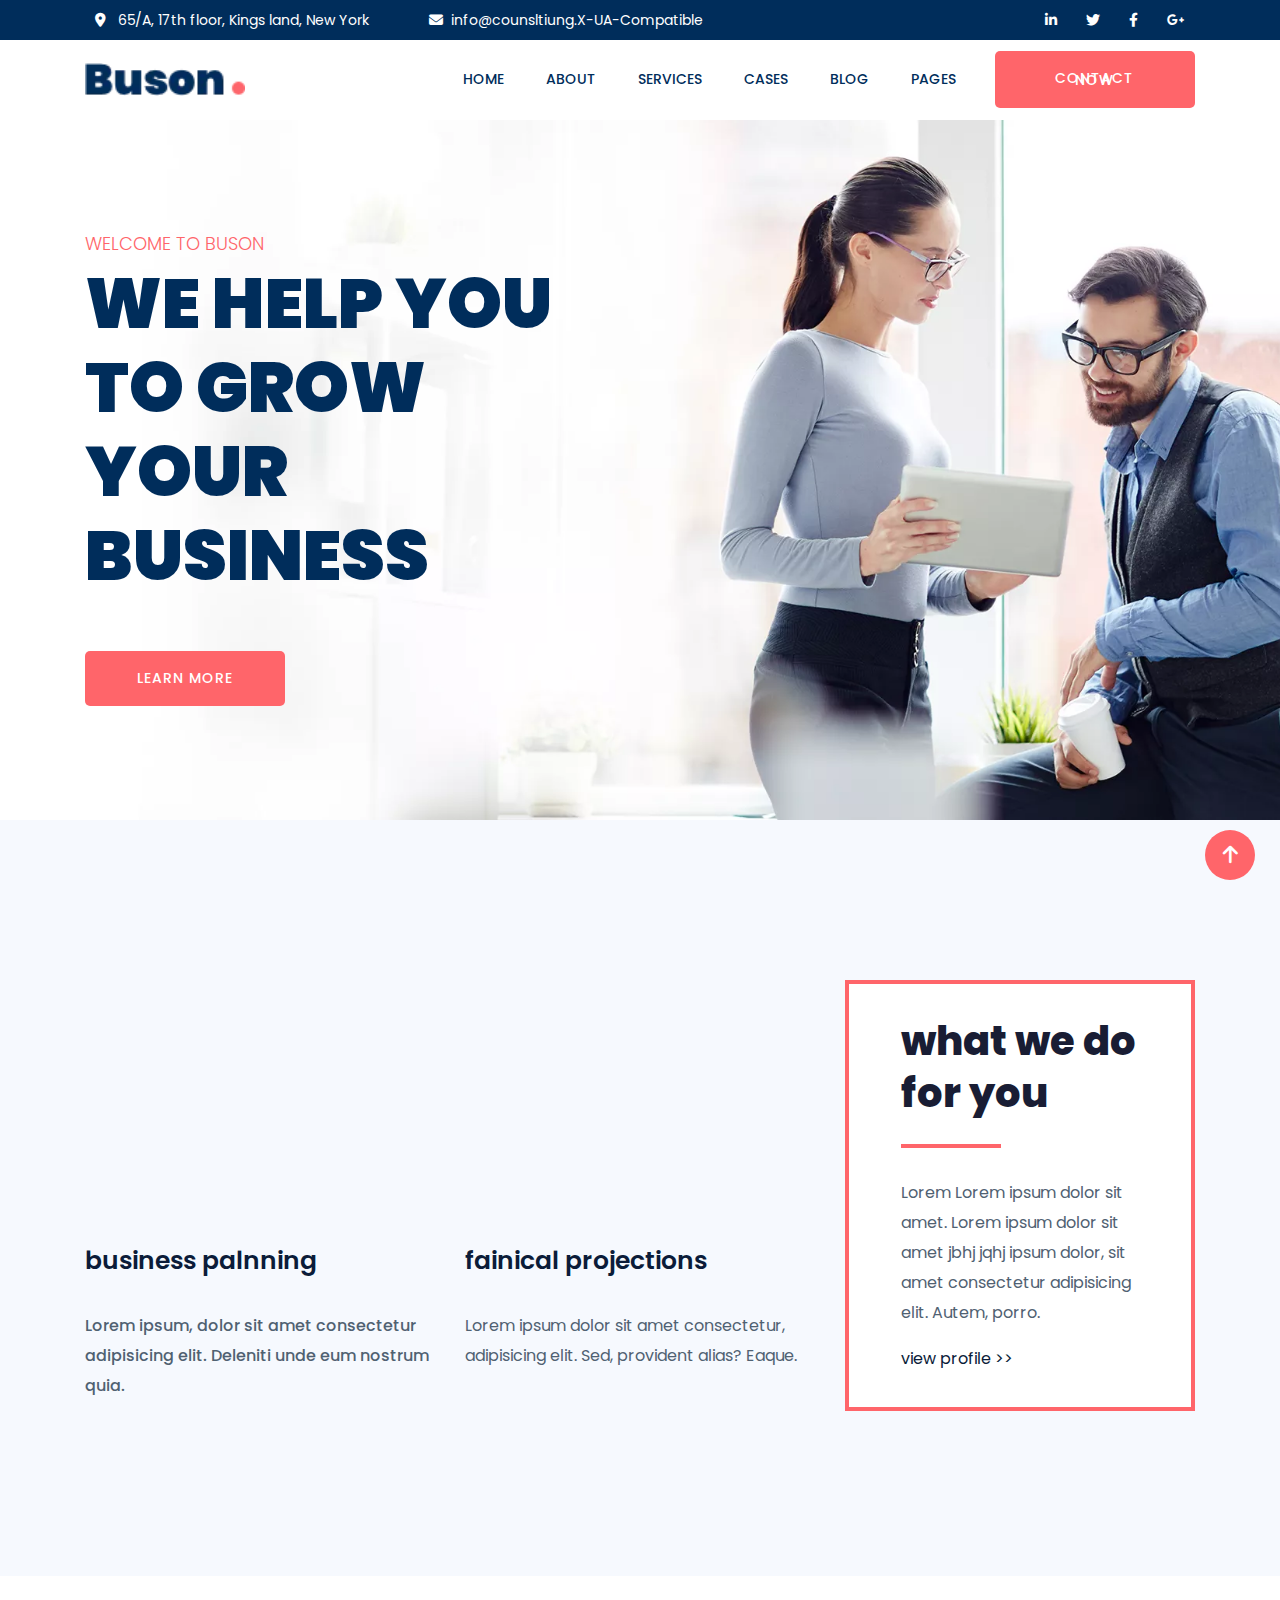
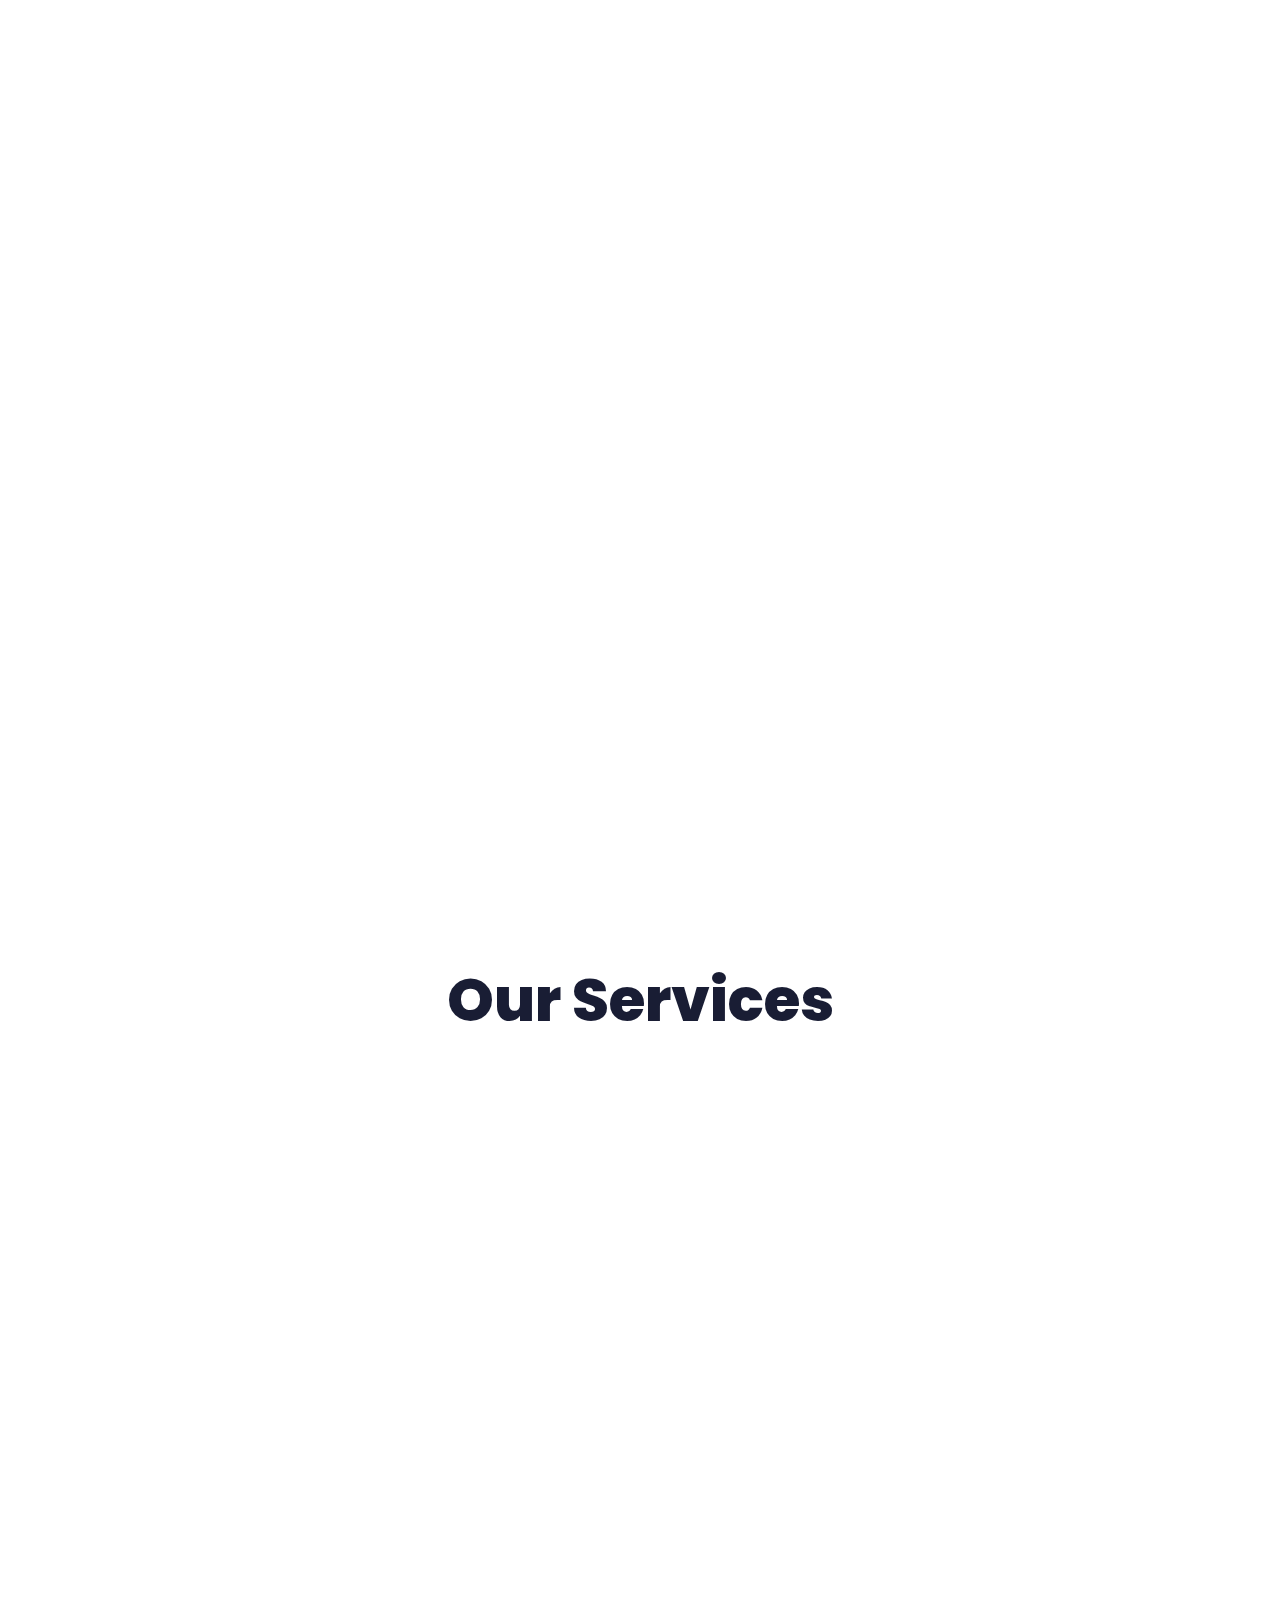
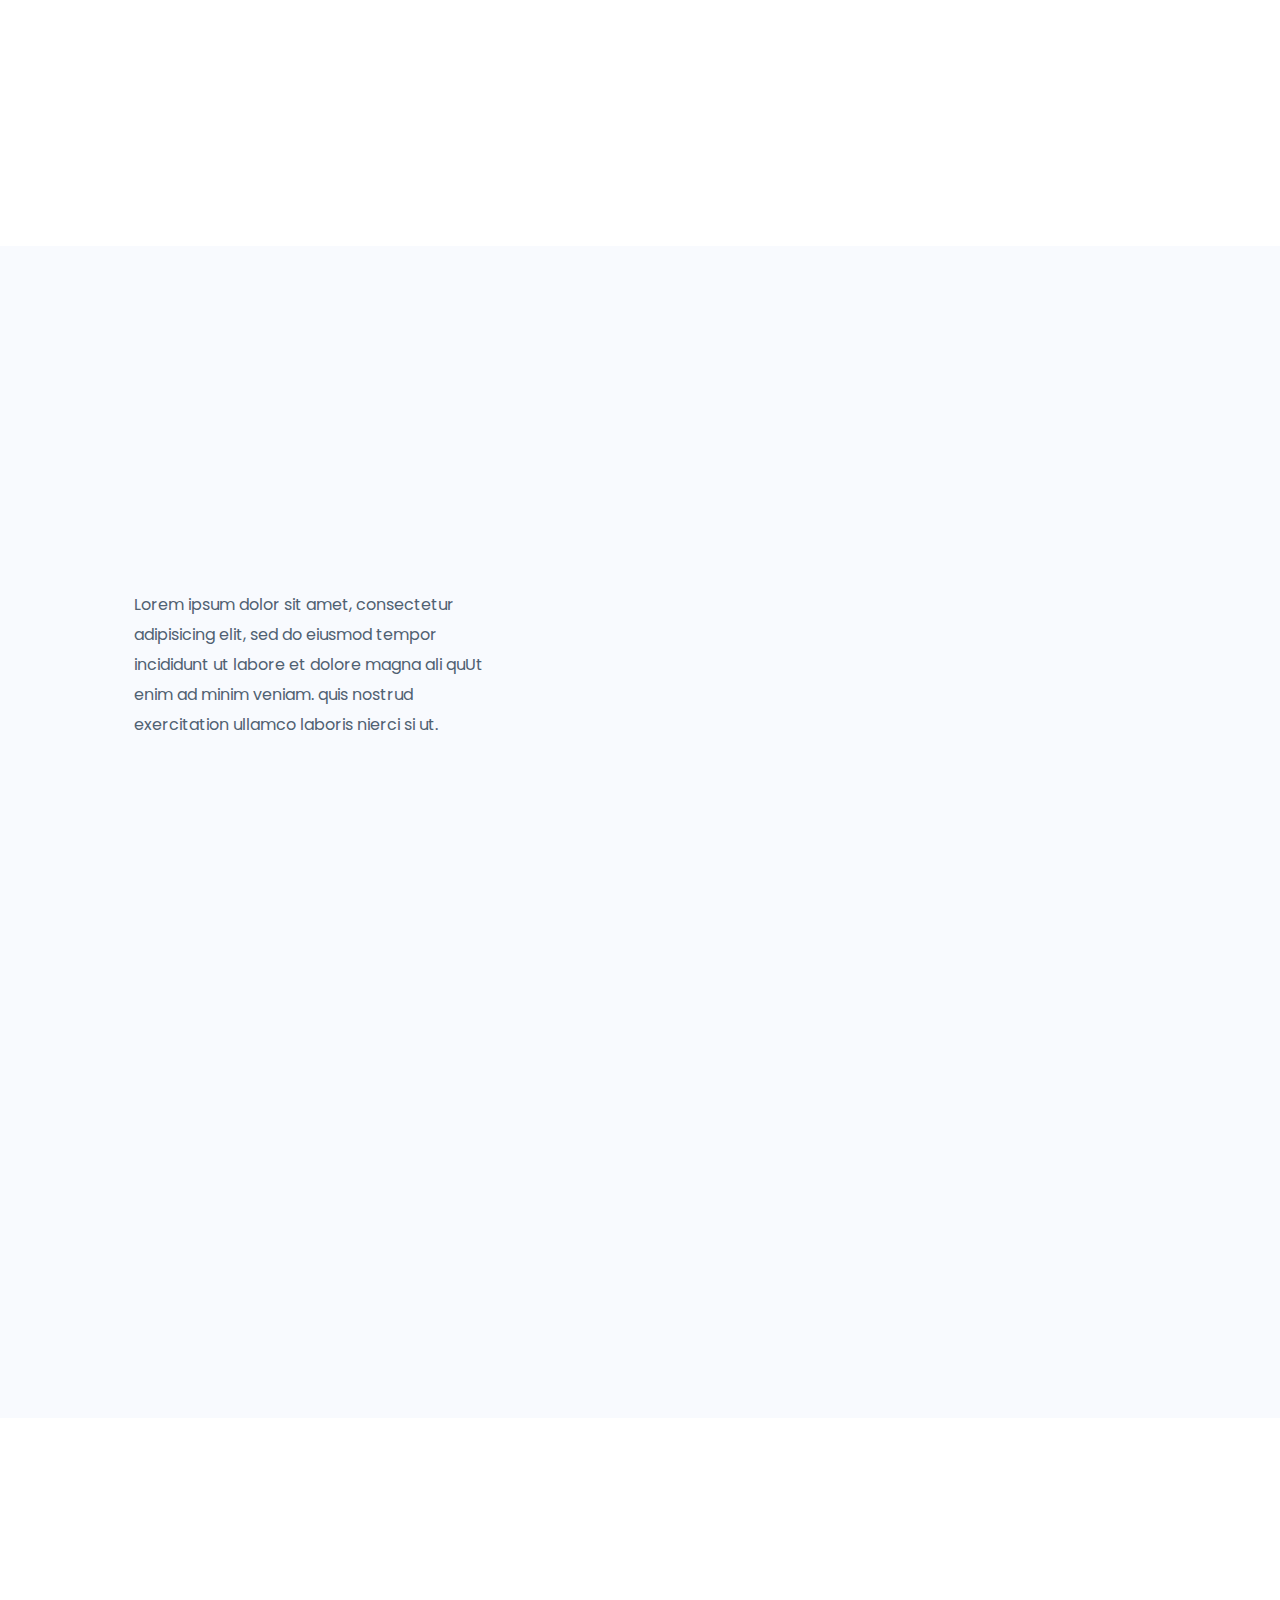
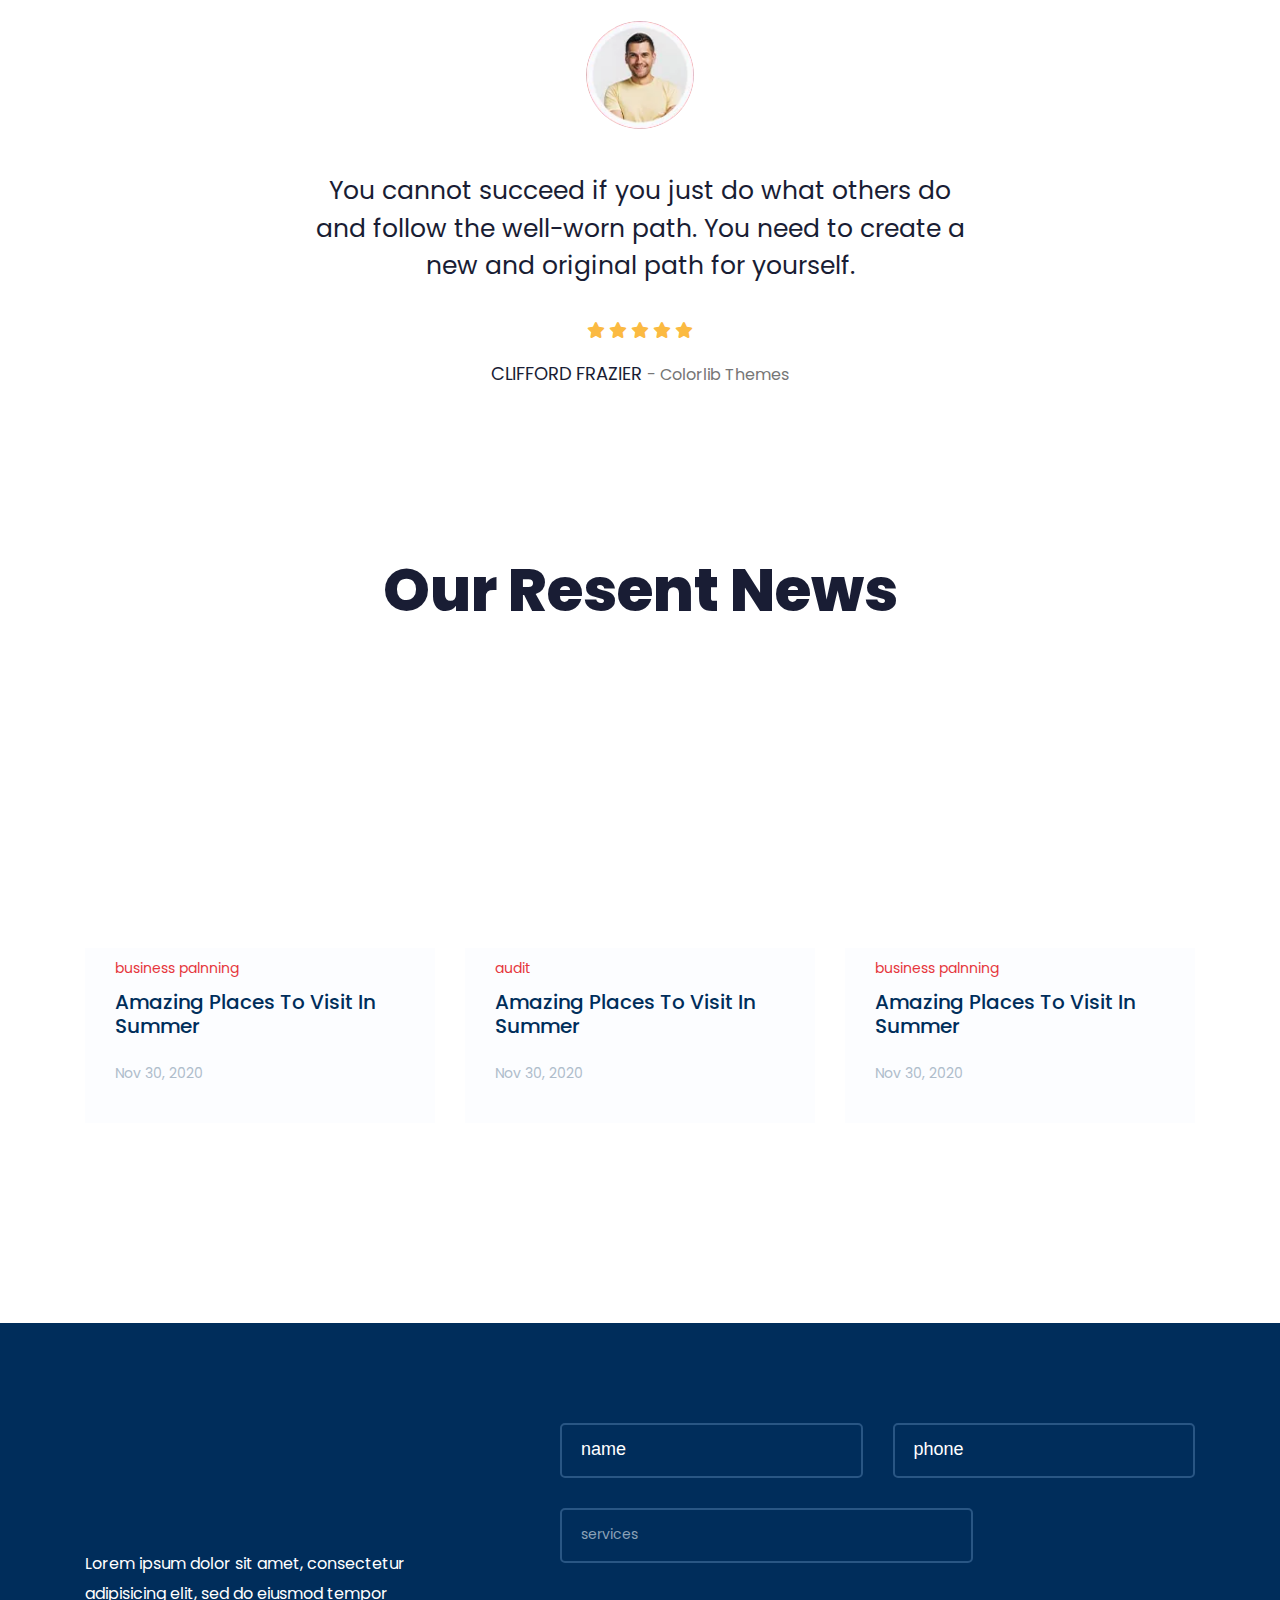
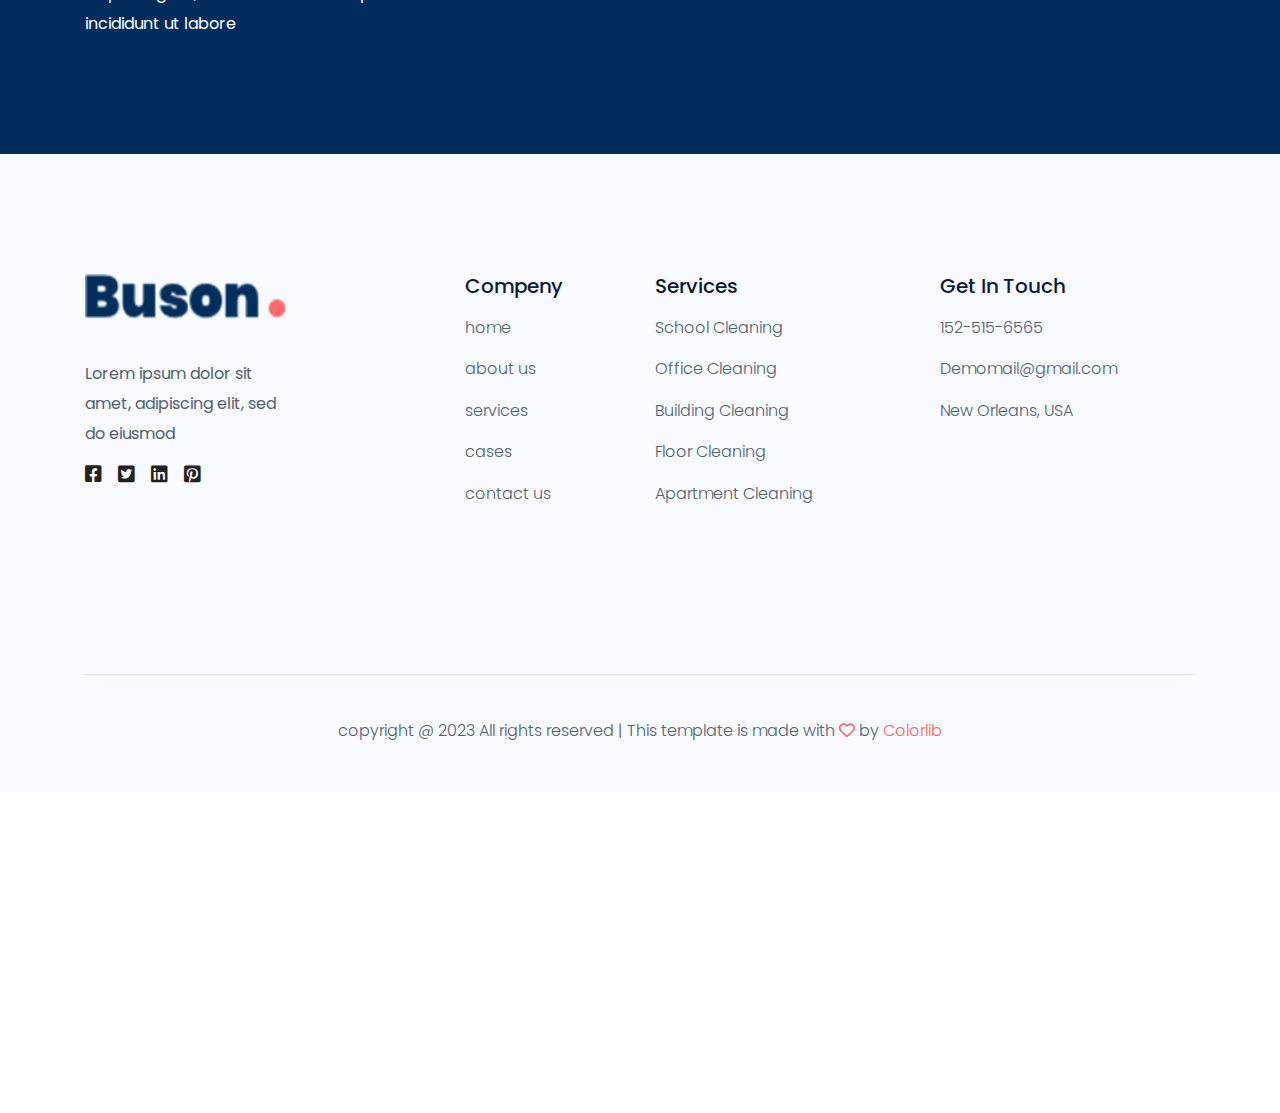
<file: index.html>
<!DOCTYPE html>
<html lang="en">

<head>
    <meta charset="UTF-8">
    <meta http-equiv="X-UA-Compatible" content="IE=edge">
    <meta name="viewport" content="width=device-width, initial-scale=1.0">
    <title> counsling || buson</title>
    <!-- css -->
    <link rel="stylesheet" href="css/stylesheet.css">
    <!-- media -->
    <link rel="stylesheet" href="css/media.css">
    <!-- favicon -->
    <link rel="shortcut icon" href="img/check.png" type="image/x-icon">
    <!-- icon -->
    <link rel="stylesheet" href="css/all.css">
    <!-- font -->
    <link rel="stylesheet" href="css/font.css">
    <!-- animation -->
    <link rel="stylesheet" href="css/animate.min.css">
    <!-- wow -->
    <link rel="stylesheet" href="css/animate.css">

</head>

<body>
    <div id="preloder"></div>
    <!-- header -->
    <header>
        <div class="header-area">
            <div class="main-header">
                <div class="header-top top-bg">
                    <div class="container">
                        <div class="col-12">
                            <div class="row d-flex justify-content-between align-items-center">
                                <div class="header-info-left">
                                    <ul>
                                        <li>
                                            <i class="fas fa-map-marker-alt"></i>
                                            65/A, 17th floor, Kings land, New York
                                        </li>
                                        <li>
                                            <i class="fas fa-envelope">

                                            </i>info@counsltiung.X-UA-Compatible
                                        </li>


                                    </ul>
                                </div>
                                <div class="header-info-right">
                                    <ul class="header-social">
                                        <li>
                                            <a href=""><i class="fab fa-linkedin-in"></i></a>
                                        </li>
                                        <li>
                                            <a href=""><i class="fab fa-twitter"></i></a>
                                        </li>
                                        <li>
                                            <a href=""><i class="fab fa-facebook-f"></i></a>
                                        </li>
                                        <li>
                                            <a href=""><i class="fab fa-google-plus-g"></i></a>
                                        </li>
                                    </ul>
                                </div>
                            </div>
                        </div>
                    </div>
                </div>
                <div class="header-bottom" style="background-color: white;">
                    <div class="container">
                        <div class="row align-items-center">
                            <div class="col-2">
                                <div class="logo">
                                    <a href="">
                                        <img src="img/logo.png.webp" alt="">
                                    </a>
                                </div>
                            </div>
                            <div class="col-8">
                                <div class="main-manu f-right">
                                    <nav>
                                        <ul>
                                            <li>
                                                <a href="#">home</a>
                                            </li>
                                            <li><a href="#">about</a></li>
                                            <li><a href="#">services</a></li>
                                            <li><a href="#">cases</a></li>
                                            <li>
                                                <a href="#">blog</a>
                                                <ul class="submanu">
                                                    <li>
                                                        <a href="#">blog</a>
                                                    </li>
                                                    <li>
                                                        <a href="#">blog details</a>
                                                    </li>
                                                </ul>
                                            </li>
                                            <li>
                                                <a href="#">pages</a>
                                                <ul class="submanu">
                                                    <li>
                                                        <a href="">content</a>
                                                    </li>
                                                    <li>
                                                        <a href="">element</a>
                                                    </li>
                                                    <li>
                                                        <a href="">case details</a>
                                                    </li>
                                                </ul>
                                            </li>
                                        </ul>
                                    </nav>
                                </div>
                            </div>
                            <div class="col-2">
                                <div class="header-right-btn f-right">
                                    <a href="#"
                                        class="btn header-btn btn hero-btn animate__animated animate__bounceInRight">
                                        contact now
                                    </a>
                                </div>
                            </div>
                        </div>
                    </div>
                </div>
            </div>
        </div>
    </header>
    <!-- main -->
    <tbody>
        <section class="slider-area">
            <div class="single-slider justify-content-between   align-items-center">
                <div class="container">
                    <div class="row">
                        <div class="col-6">
                            <div class="hero-caption">
                                <p>Welcome to Buson</p>
                                <h1 class="animate__animated animate__heartBeat">
                                    We help you to grow your business
                                </h1>
                                <div class="hero-btn">
                                    <a href="" class="btn hero-btn animate__animated animate__bounceInLeft">learn
                                        more</a>
                                </div>
                            </div>
                        </div>
                    </div>
                </div>
            </div>
        </section>
        <section class="team-profile team-padding">
            <div class="container">
                <div class="row">
                    <div class="col-4">
                        <div class="single-profile mb-30">
                            <div class="single-profile-front">
                                <div class="profile-img">
                                    <img src="img/team_1.jpg .webp" alt="" class="wow bounceInDown">
                                </div>
                                <div class="profile-caption">
                                    <h4>
                                        <a href="#">
                                            business palnning
                                        </a>
                                        <p>Lorem ipsum, dolor sit amet consectetur adipisicing elit. Deleniti unde
                                            eum
                                            nostrum quia.</p>
                                    </h4>
                                </div>
                            </div>
                        </div>
                    </div>
                    <div class="col-4">
                        <div class="single-profile mb-30">
                            <div class="single-profile-front">
                                <div class="profile-img">
                                    <img src="img/team_2.jpg.webp" alt="" class="wow bounceInDown">
                                </div>
                                <div class="profile-caption">
                                    <h4><a href="#">fainical projections</a></h4>
                                    <p>Lorem ipsum dolor sit amet consectetur, adipisicing elit. Sed, provident
                                        alias?
                                        Eaque.</p>
                                </div>
                            </div>
                        </div>
                    </div>
                    <div class="col-4">
                        <div class="single-profile mb-30">
                            <div class="single-profile-back-last">
                                <h2>what we do for you</h2>
                                <p>Lorem Lorem ipsum dolor sit amet. Lorem ipsum dolor sit amet jbhj jqhj ipsum
                                    dolor,
                                    sit amet consectetur adipisicing elit. Autem, porro.</p>
                                <a href="#">view profile >></a>
                            </div>
                        </div>
                    </div>
                </div>
            </div>
        </section>
        <section>
            <div class="we-trusted-area trusted-padding">
                <div class="container">
                    <div class="row align-items-end">
                        <div class="col-7">
                            <div class="trusted-img">
                                <img src="img/wetrusted.jpg.webp" alt="" class="wow bounceInDown">
                            </div>
                        </div>
                        <div class="col-5">
                            <div class="trusted-caption wow bounceInUp">
                                <h2>We are more trusted then 5000 clients</h2>
                                <p>Lorem ipsum dolor sit amet, consectetur adipisicing elit, sed do eiusmod tempor
                                    incididunt ut labore et dolore magna aliqua. Ut enim ad minim veniam, quis
                                    nostru
                                    dolor sit amet, consectetur adipn.</p>
                                <a href="#" class="btn trusted-btn">learn more</a>
                            </div>
                        </div>
                    </div>
                </div>
            </div>
        </section>
        <!-- services -->
        <section>
            <div class="services-area section-padding2">
                <div class="container">
                    <div class="row">
                        <div class="col-12">
                            <div class="section-title text-center">
                                <h2>our services</h2>
                            </div>
                        </div>
                    </div>
                    <div class="row">
                        <div class="col-4">
                            <div class="single-services text-center mb-30 wow flipInY">
                                <div class="services-icon">
                                    <span class="flaticon">

                                        <i class="fa-solid fa-list"></i>

                                    </span>
                                </div>
                                <div class="services-caption">
                                    <h4>Strategic Planning</h4>
                                    <p>Lorem ipsum dolor sit, amet consectetur adipisitatibus provident ipsa!</p>
                                </div>
                            </div>
                        </div>
                        <div class="col-4">
                            <div class="single-services text-center mb-30  wow flipInY">
                                <div class="services-icon">
                                    <span class="flaticon">

                                        <i class="fa-solid fa-money-bill-trend-up fa-beat"></i>
                                    </span>
                                </div>
                                <div class="services-caption">
                                    <h4>trades & stocks</h4>
                                    <p>Lorem ipsum dolor sit, amet consectetur adipisitatibus provident ipsa!</p>
                                </div>
                            </div>
                        </div>
                        <div class="col-4">
                            <div class="single-services text-center mb-30 wow flipInY">
                                <div class="services-icon">
                                    <span class="flaticon">

                                        <i class="fa-solid fa-clipboard"></i>

                                    </span>
                                </div>
                                <div class="services-caption">
                                    <h4>audit & assurance</h4>
                                    <p>Lorem ipsum dolor sit, amet consectetur adipisitatibus provident ipsa!</p>
                                </div>
                            </div>
                        </div>

                    </div>
                    <div class="row justify-content-center">
                        <div class="room-btn pt-50">
                            <a href="" class="border-btn wow bounceInRight">
                                more services
                            </a>
                        </div>
                    </div>
                </div>
            </div>
        </section>
        <!-- complated cases -->
        <section>
            <div class="complated-cases section-padding3">
                <div class="row">
                    <div class="col-4">
                        <div class="single-cases-info mb-30">
                            <h3 class="wow bounceInDown">Completed Cases</h3>
                            <p>Lorem ipsum dolor sit amet, consectetur adipisicing elit, sed do eiusmod tempor
                                incididunt ut labore et dolore magna ali
                                quUt enim ad minim veniam.
                                quis nostrud exercitation ullamco laboris
                                nierci si ut.</p>
                            <a href="#" class="border-btn border-btn2 wow bounceInLeft">
                                see more
                            </a>
                        </div>
                    </div>
                    <div class="col-8">
                        <div class="complated-active owl-carousel owl-loaded">
                            <div class="owl-item active">
                                <div class="single-cases-img">
                                    <img src="img/completed_case_1.png.webp" alt="" class="wow bounceInDown">
                                    <div class="single-cap">
                                        <h4>
                                            <a href="">marcketing sterategy

                                            </a>
                                        </h4>
                                        <p>Completely impact synergistic mindshare whereas premium services.</p>
                                        <span>Advisory</span>
                                    </div>
                                </div>
                            </div>
                            <div class="owl-item active">
                                <div class="single-cases-img">
                                    <img src="img/completed_case_2.png.webp" alt="" class="wow bounceInUp">
                                    <div class="single-cap">
                                        <h4>
                                            <a href="">marcketing sterategy

                                            </a>
                                        </h4>
                                        <p>Completely impact synergistic mindshare whereas premium services.</p>
                                        <span>Advisory</span>
                                    </div>
                                </div>
                            </div>
                            <div class="owl-item active">
                                <div class="single-cases-img">
                                    <img src="img/completed_case_2.png.webp" alt="" class="wow bounceInDown">
                                    <div class="single-cap">
                                        <h4>
                                            <a href="">marcketing sterategy

                                            </a>
                                        </h4>
                                        <p>Completely impact synergistic mindshare whereas premium services.</p>
                                        <span>Advisory</span>
                                    </div>
                                </div>
                            </div>
                        </div>
                    </div>
                </div>
            </div>
        </section>
        <!-- testimonal-area -->
        <div class="test-area">
            <div class="container">
                <div class="row justify-content-center">
                    <div class="col-9">
                        <div class="slik-slider">
                            <div class="slik-slide pt-65">
                                <div class="test-icon">
                                    <img src="img/testimonial.png (1).webp" alt="" class="ani-btn">
                                </div>
                                <div class="test-caption text-center">
                                    <p>You cannot succeed if you just do what others do and
                                        follow the well-worn path. You need to create a new and
                                        original path for yourself. </p>
                                </div>
                                <div class="test-ratting text-center">
                                    <i class="fas fa-star"></i>
                                    <i class="fas fa-star"></i>
                                    <i class="fas fa-star"></i>
                                    <i class="fas fa-star"></i>
                                    <i class="fas fa-star"></i>

                                </div>
                                <div class="ratting-caption text-center">
                                    <span>Clifford Frazier
                                        <span> - Colorlib Themes</span>
                                    </span>
                                </div>
                            </div>
                        </div>
                    </div>
                </div>
            </div>
        </div>
        <!-- resent area -->
        <section>
            <div class="resent-area section-padding4">
                <div class="container">
                    <div class="row">
                        <div class="col-12">
                            <div class="section-title text-center">
                                <h2>our resent news</h2>
                            </div>
                        </div>
                    </div>
                    <div class="row">
                        <div class="col-4">
                            <div class="single-resent-cap mb-30">
                                <div class="resent-img">
                                    <img src="img/rcent_1.png.webp" alt="" class="wow bounceInLeft">
                                </div>
                                <div class="resent-cap">
                                    <span>business palnning</span>
                                    <h4>
                                        <a href="">
                                            Amazing Places To Visit In Summer
                                        </a>
                                    </h4>
                                    <p>Nov 30, 2020</p>
                                </div>
                            </div>
                        </div>
                        <div class="col-4">
                            <div class="single-resent-cap mb-30">
                                <div class="resent-img">
                                    <img src="img/rcent_2.png.webp" alt="" class="wow bounceInDown">
                                </div>
                                <div class="resent-cap">
                                    <span>audit</span>
                                    <h4>
                                        <a href="">
                                            Amazing Places To Visit In Summer
                                        </a>
                                    </h4>
                                    <p>Nov 30, 2020</p>
                                </div>
                            </div>
                        </div>
                        <div class="col-4">
                            <div class="single-resent-cap mb-30">
                                <div class="resent-img">
                                    <img src="img/rcent_3.png.webp" alt="" class="wow bounceInRight">
                                </div>
                                <div class="resent-cap">
                                    <span>business palnning</span>
                                    <h4>
                                        <a href="">
                                            Amazing Places To Visit In Summer
                                        </a>
                                    </h4>
                                    <p>Nov 30, 2020</p>
                                </div>
                            </div>
                        </div>
                    </div>
                </div>
            </div>
        </section>
        <!-- request -->
        <div class="request-back-area">
            <div class="container">
                <div class="row d-flex justify-content-between">
                    <div class="col-4">
                        <div class="request-content">
                            <h3 class="wow bounce">request for call back</h3>
                            <p>Lorem ipsum dolor sit amet, consectetur adipisicing elit, sed do eiusmod tempor
                                incididunt ut labore</p>
                        </div>
                    </div>
                    <div class="col-7">
                        <div class="form-wrapper">
                            <div class="row">
                                <div class="col-6">
                                    <div class="form-box mb-30">
                                        <input type="text" name="name" placeholder="name">
                                    </div>
                                </div>
                                <div class="col-6">
                                    <div class="form-box mb-30">
                                        <input type="text" name="email" placeholder="phone">
                                    </div>
                                </div>
                                <div class="col-8">
                                    <div class="select-items">
                                        <select name="select" id="select1" style="display: none;">
                                            <option value="">services</option>
                                            <option value="">services1</option>
                                            <option value="">services2</option>
                                            <option value="">services3</option>

                                        </select>
                                        <div class="nice-select mb-30" tabindex="0">
                                            <span class="current">services</span>
                                            <ul class="list">
                                                <li class="option selected foucs">services</li>
                                                <li class="option">services1</li>
                                                <li class="option">services2</li>
                                                <li class="option">services3</li>
                                            </ul>
                                        </div>
                                    </div>
                                </div>
                                <div class="col-4 col-md-4">
                                    <button type="submit" class="send-btn wow bounceInRight">
                                        send
                                    </button>
                                </div>
                            </div>
                        </div>
                    </div>
                </div>
            </div>
        </div>
    </tbody>
    <!-- footer -->
    <footer>
        <div class="footer-area footer-padding">
            <div class="container">
                <div class="row d-flex justify-content-between">
                    <div class="col-4">
                        <div class="single-footer-caption mb-50">
                            <div class="footer-logo">
                                <a href="">
                                    <img src="img/logo2_footer.png.webp" alt="">
                                </a>
                            </div>
                            <div class="footer-title">
                                <div class="footer-para">
                                    <p>Lorem ipsum dolor sit amet, adipiscing elit, sed do eiusmod</p>
                                </div>
                            </div>
                            <div class="footer-social">
                                <a href="">
                                    <i class="fab fa-facebook-square"></i>
                                </a>
                                <a href="">
                                    <i class="fab fa-twitter-square"></i>
                                </a>
                                <a href="">
                                    <i class="fab fa-linkedin"></i>
                                </a>
                                <a href="">
                                    <i class="fab fa-pinterest-square"></i>
                                </a>
                            </div>
                        </div>
                    </div>
                    <div class="col-2">
                        <div class="single-footer-caption mb-50">
                            <div class="footer-title">
                                <h4>compeny</h4>
                                <ul>
                                    <li>
                                        <a href="">home</a>
                                    </li>
                                    <li>
                                        <a href="">about us</a>
                                    </li>
                                    <li>
                                        <a href="">services</a>
                                    </li>
                                    <li>
                                        <a href="">cases</a>
                                    </li>
                                    <li>
                                        <a href="">contact us</a>
                                    </li>
                                </ul>
                            </div>
                        </div>
                    </div>
                    <div class="col-3">
                        <div class="single-footer-caption mb-50">
                            <div class="footer-title">
                                <h4>services</h4>
                                <ul>
                                    <li>
                                        <a href="">School Cleaning</a>
                                    </li>
                                    <li><a href="#">Office Cleaning</a></li>
                                    <li><a href="#">Building Cleaning</a></li>
                                    <li><a href="#">Floor Cleaning</a></li>
                                    <li><a href="#">Apartment Cleaning</a></li>
                                </ul>
                            </div>
                        </div>
                    </div>
                    <div class="col-3">
                        <div class="single-footer-caption mb-50">
                            <div class="footer-title">
                                <h4>get in touch</h4>
                                <ul>
                                    <li><a href="#">152-515-6565</a></li>
                                    <li><a href="#"> Demomail@gmail.com</a></li>
                                    <li><a href="#">New Orleans, USA</a></li>
                                </ul>
                            </div>
                        </div>
                    </div>
                </div>
            </div>
        </div>
        <div class="footer-area  footer-padding">
            <div class="footer-bottem-area fotter-bg">
                <div class="container">
                    <div class="footer-border">
                        <div class="row d-flex align-items-center">
                            <div class="col-12">
                                <div class="footer-copy-right text-center">
                                    <p>
                                        copyright @
                                        2023 All rights reserved | This template is made with
                                        <i class="fa-regular fa-heart"></i>
                                        by
                                        <a href="https://colorlib.com" target="_blank">Colorlib</a>
                                    </p>
                                </div>
                            </div>
                        </div>
                    </div>
                </div>
            </div>
        </div>
    </footer>
    <iframe width="560" height="315" src="https://www.youtube.com/embed/d_SHgEul5DY" title="YouTube video player"
        frameborder="0"
        allow="accelerometer; autoplay; clipboard-write; encrypted-media; gyroscope; picture-in-picture; web-share"
        allowfullscreen></iframe>
    <iframe width="560" height="315" src="https://www.youtube.com/embed/d_SHgEul5DY" title="YouTube video player"
        frameborder="0"
        allow="accelerometer; autoplay; clipboard-write; encrypted-media; gyroscope; picture-in-picture; web-share"
        allowfullscreen></iframe>
    <a href="#" id="scrollup">
        <i class="fa-solid fa-arrow-up"></i>
    </a>

    <!-- jquery -->
    <script src="js/wow.min.js"></script>
    <script>
        new WOW().init();
    </script>
    <script>
            let loder = document.getElementById("preloder");

            window.addEventListener("load", function(){
                loder.style.display = "none";
            })
              
        

    </script>
</body>

</html>
</file>
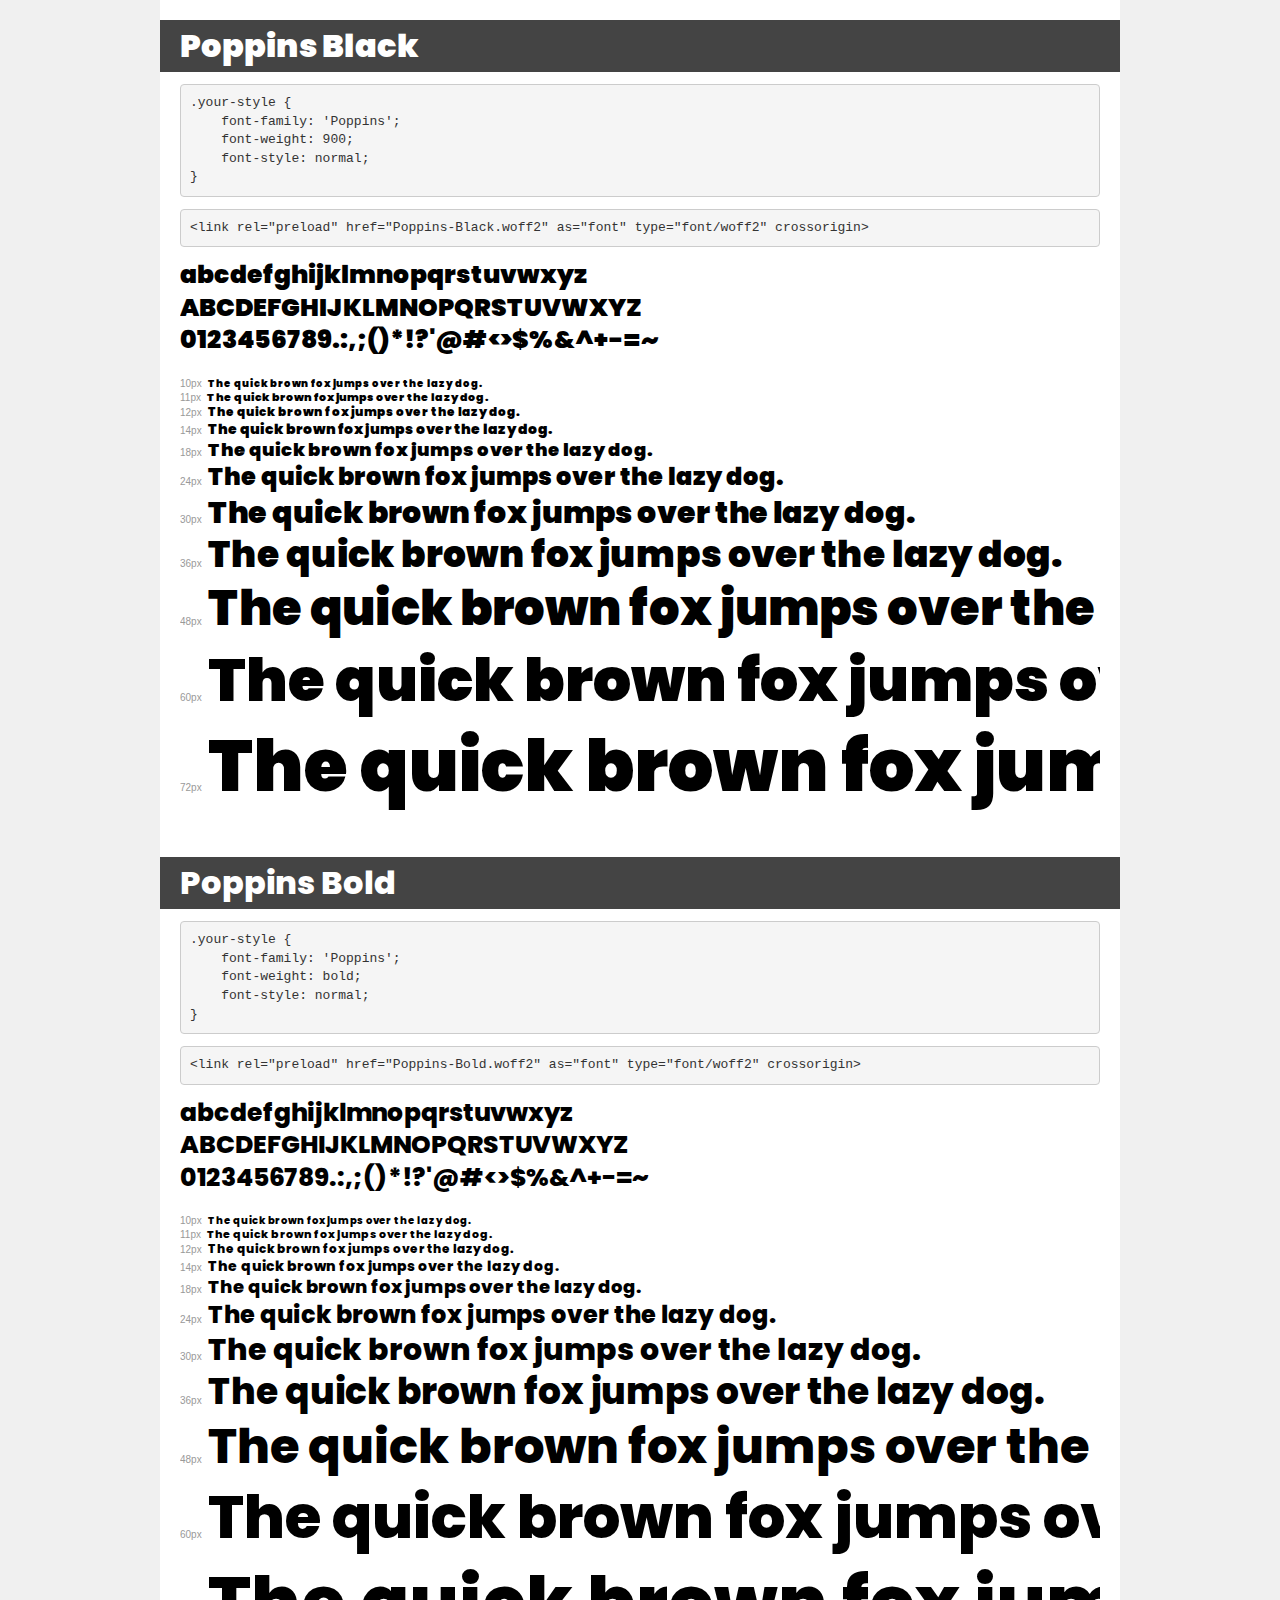
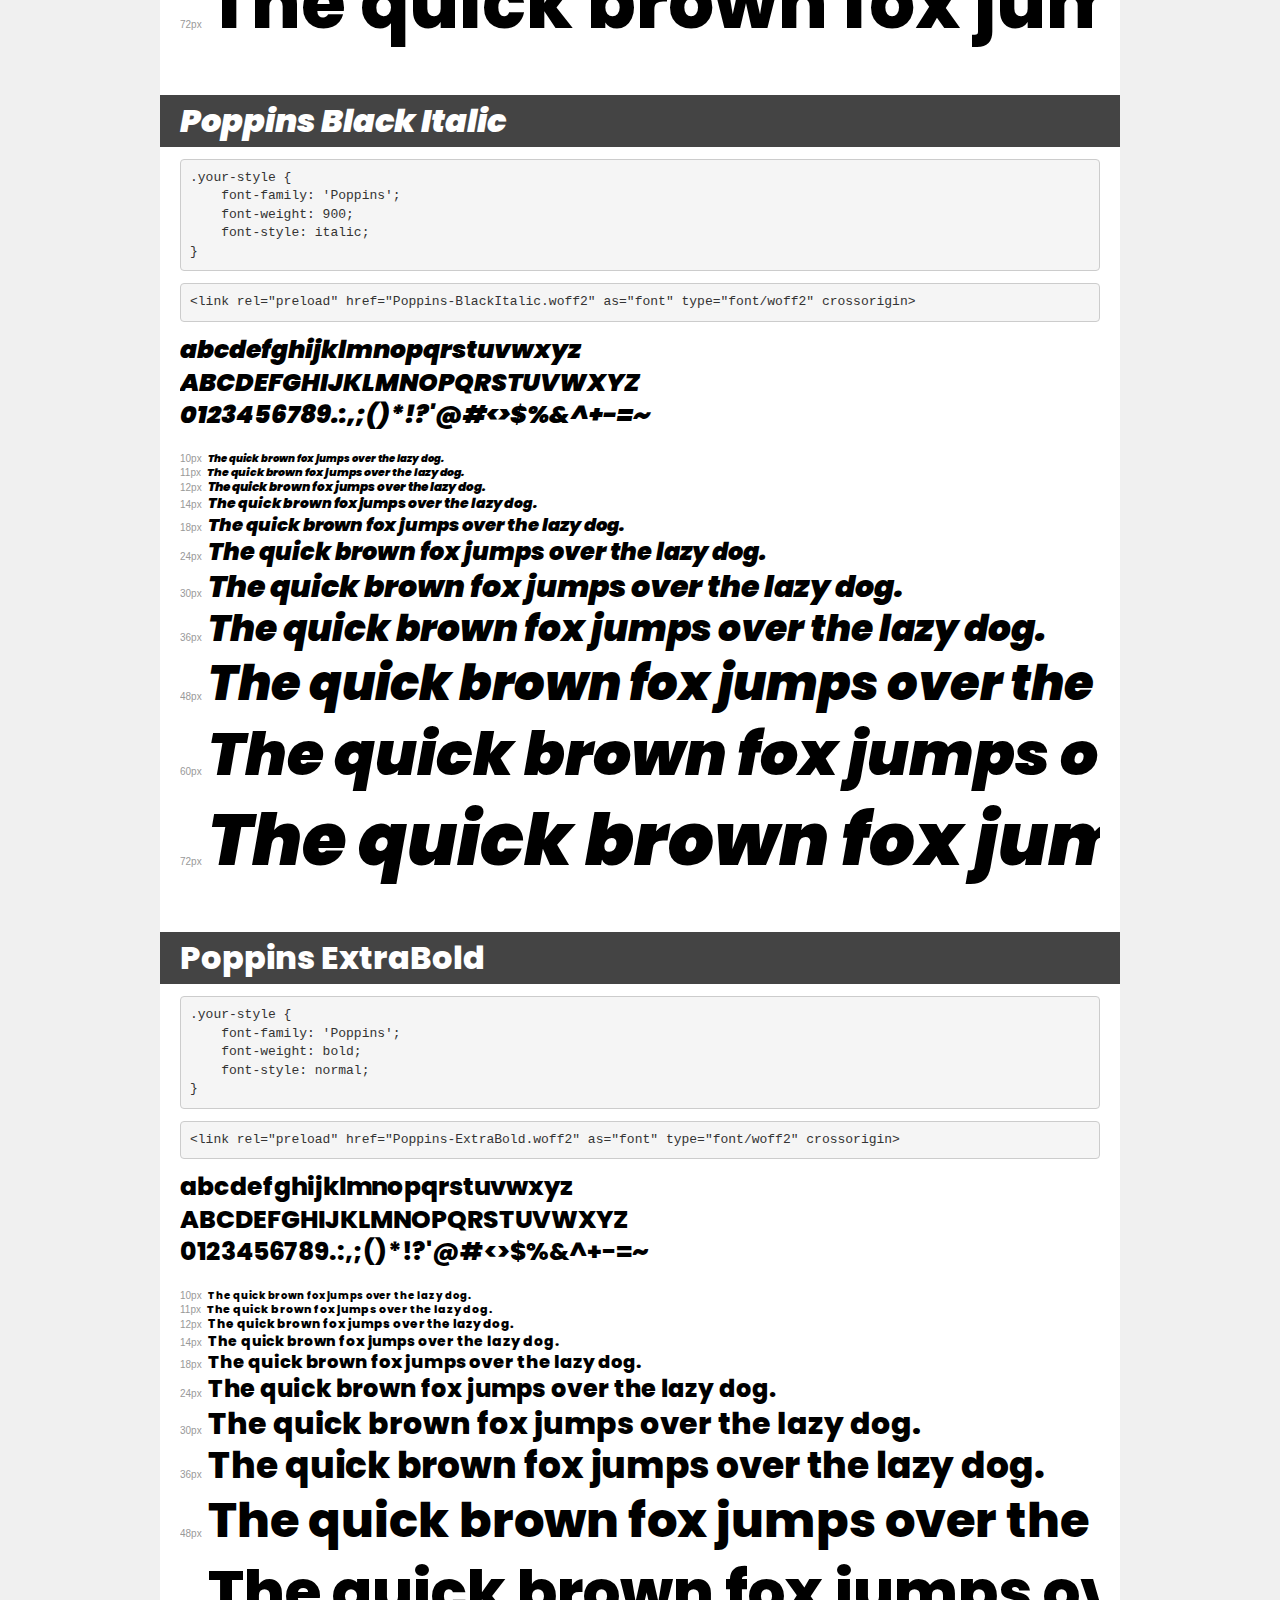
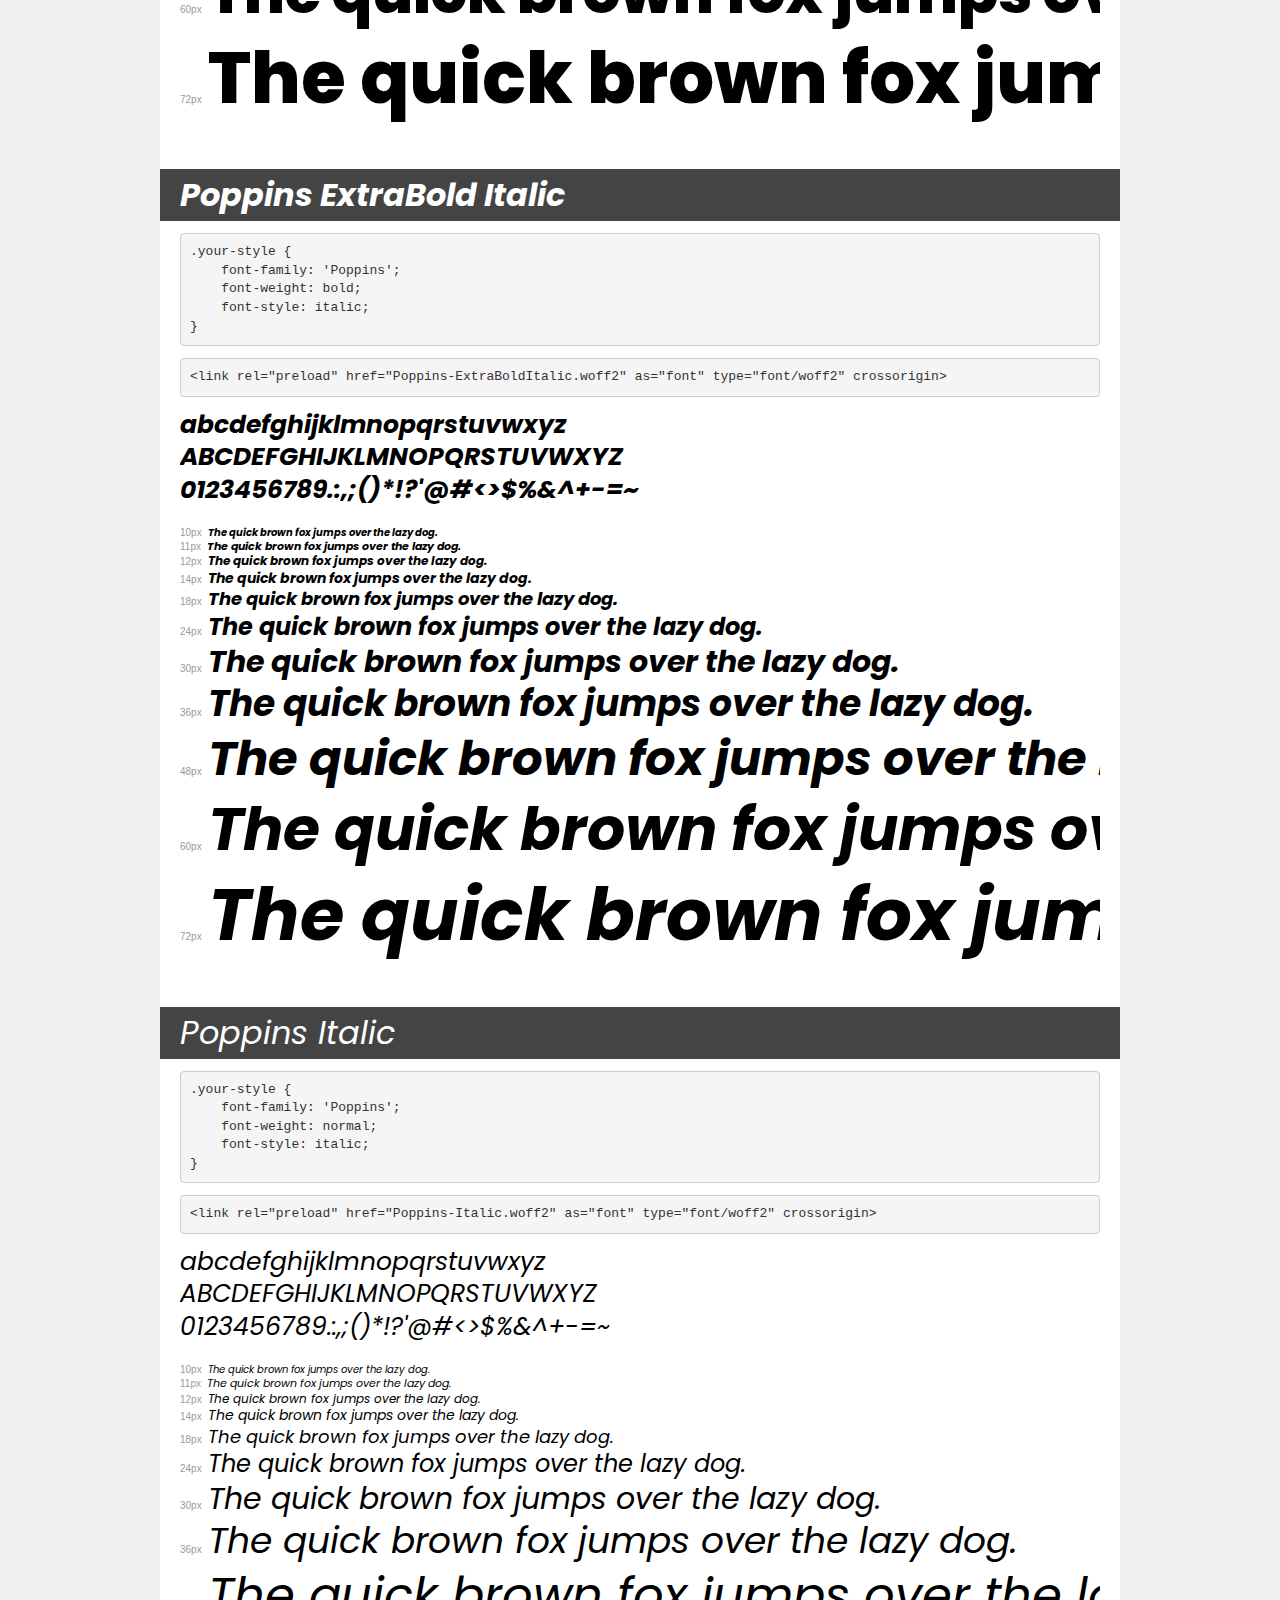
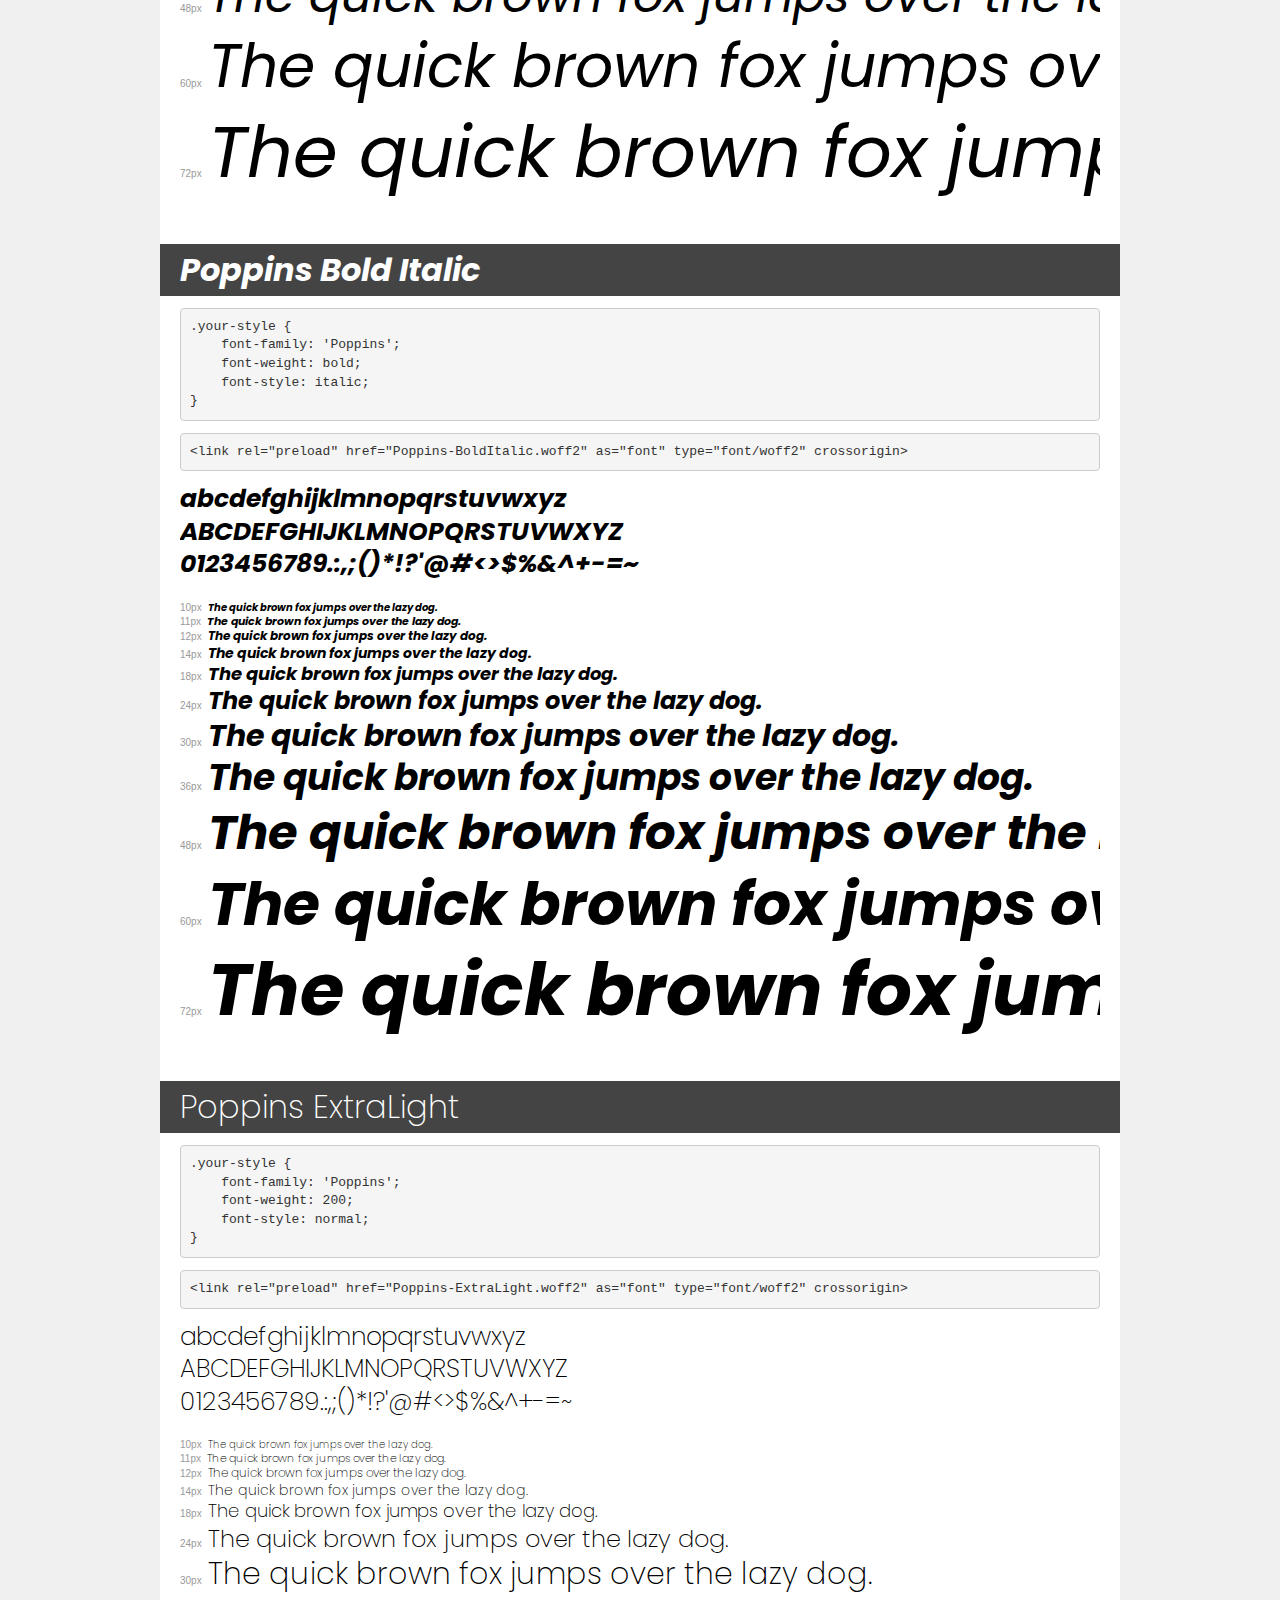
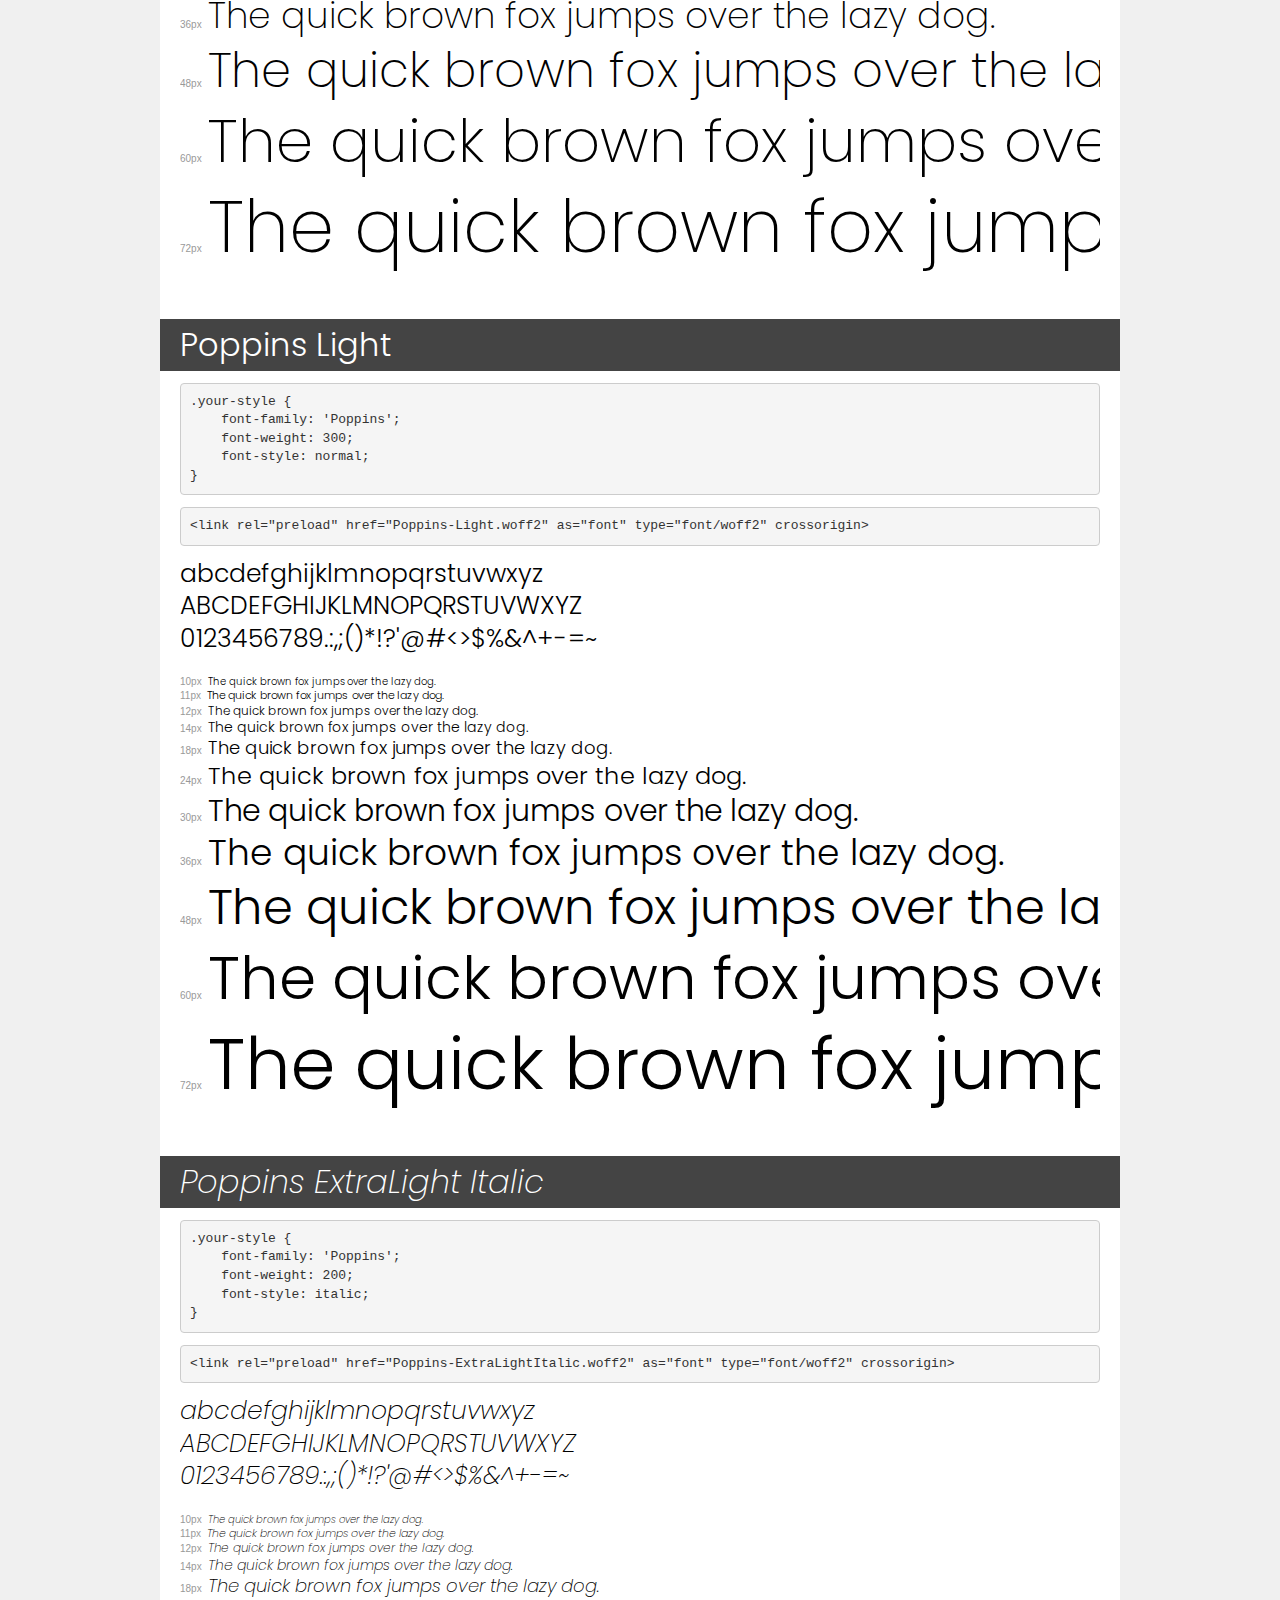
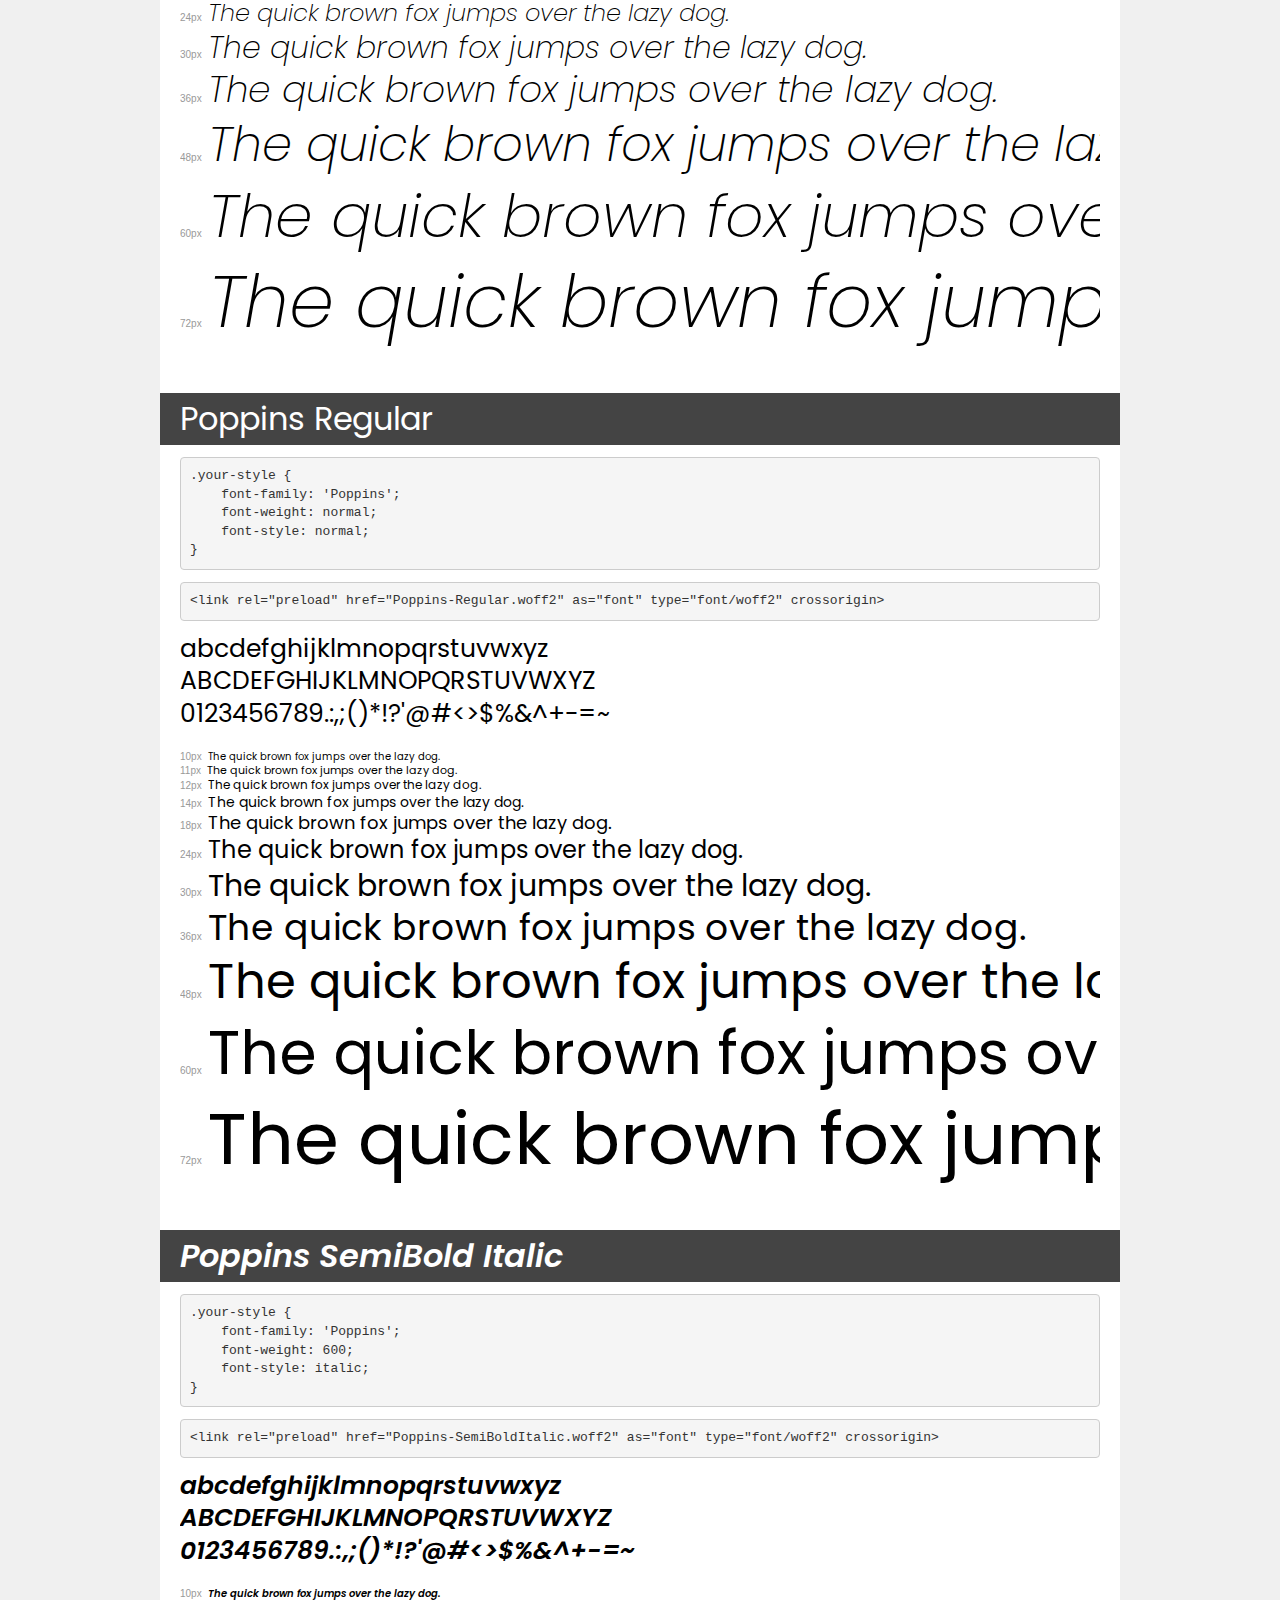
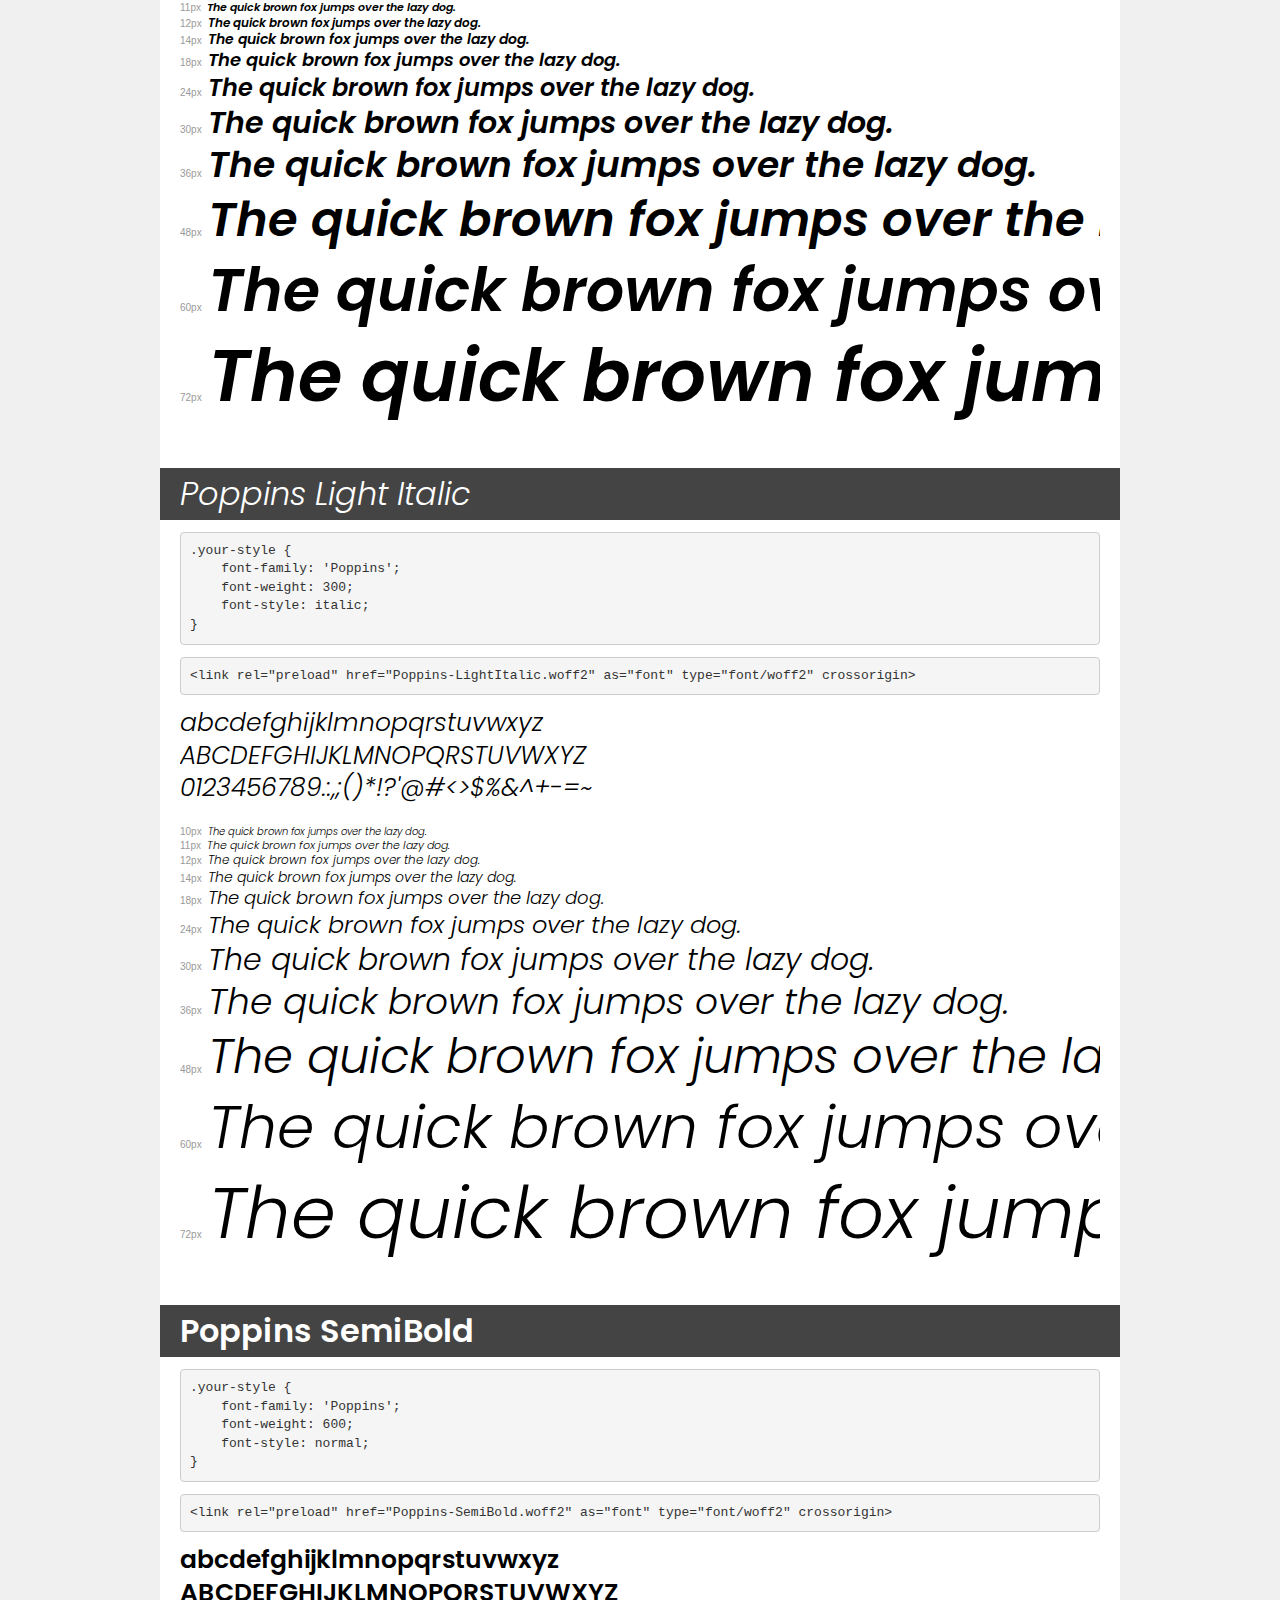
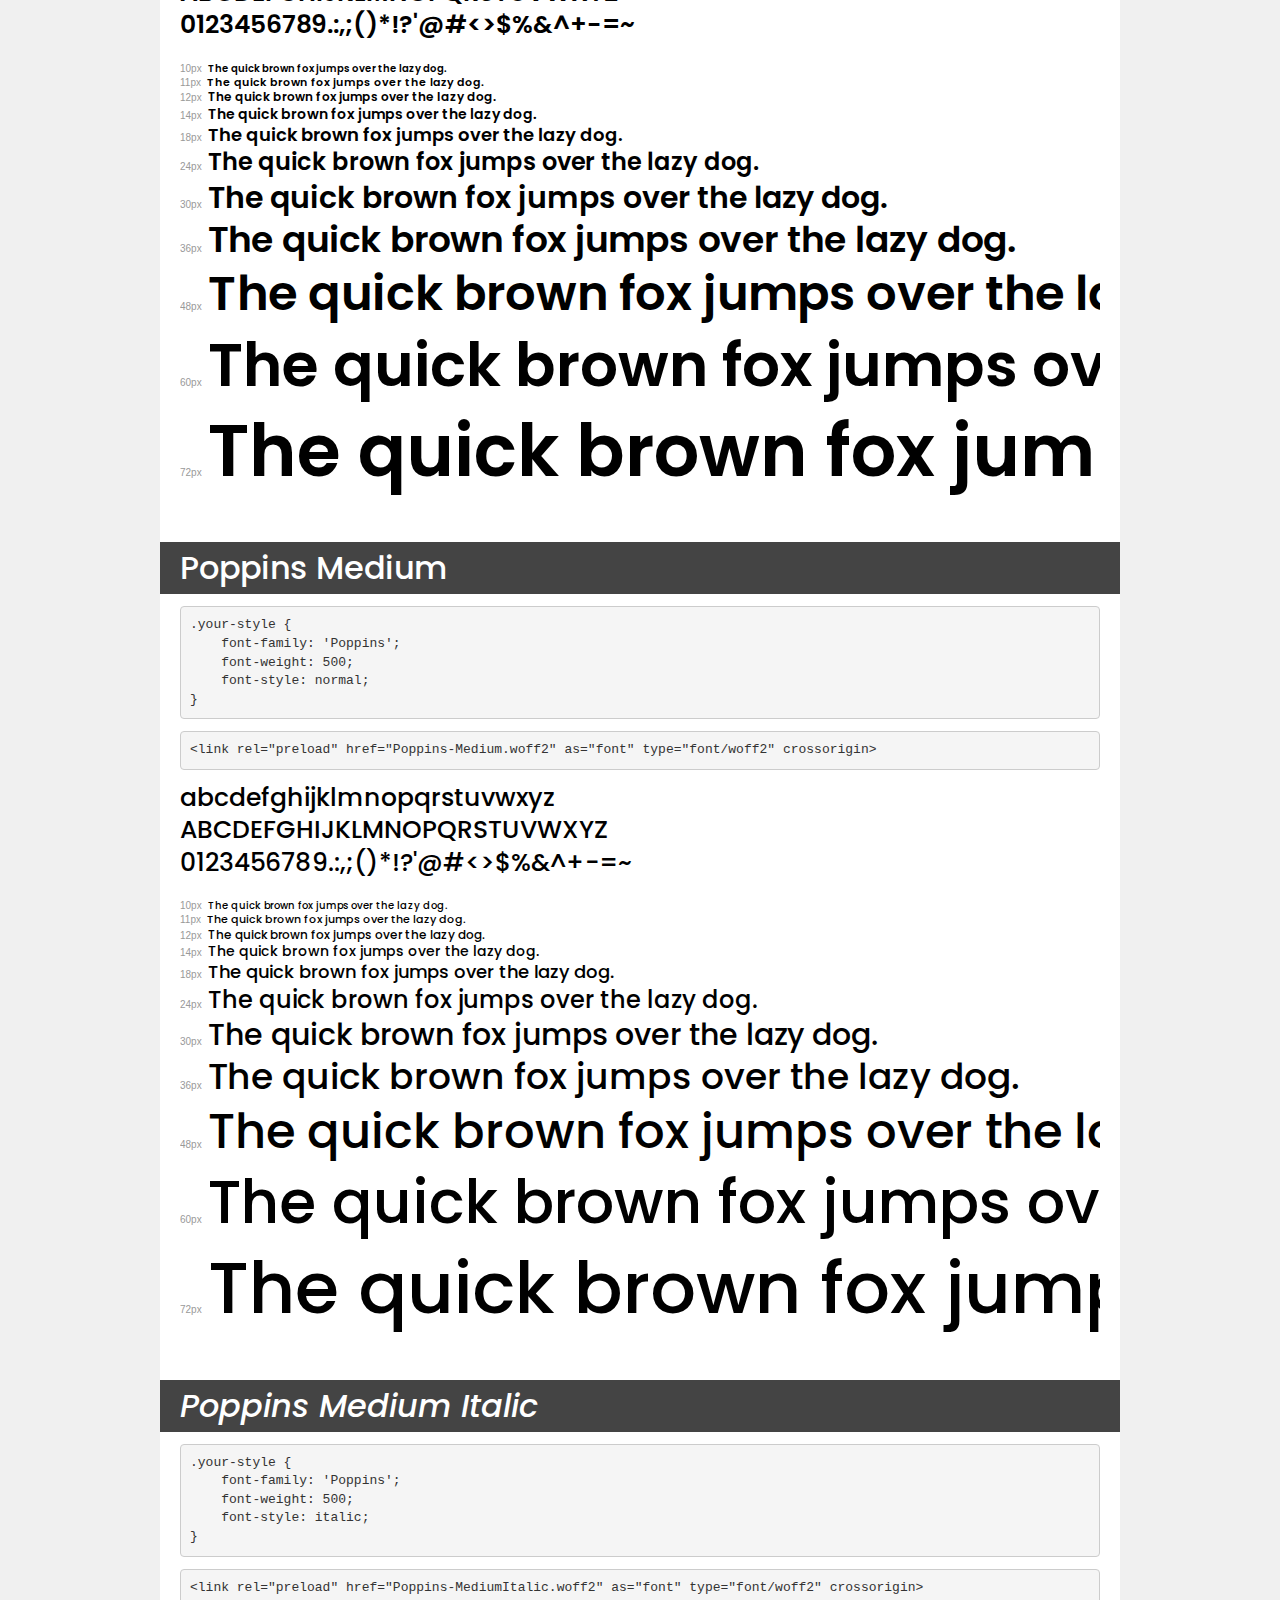
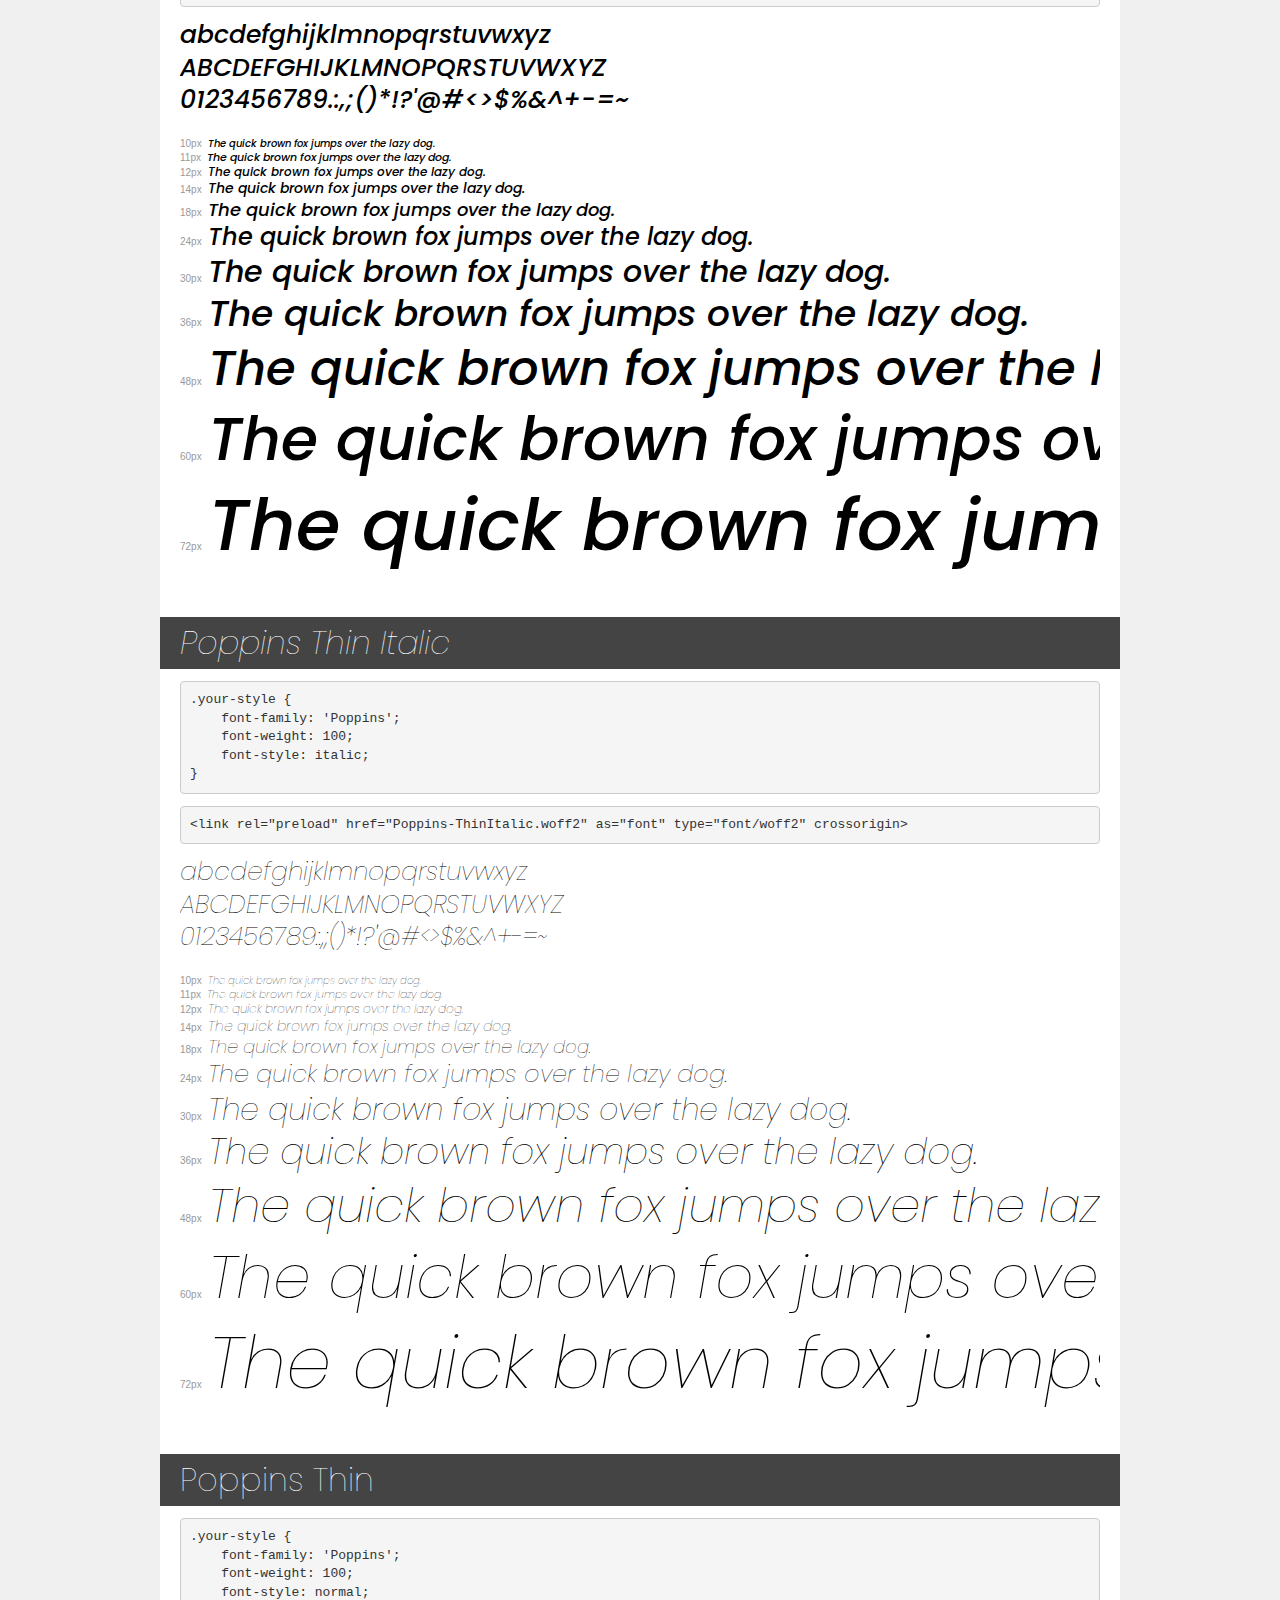
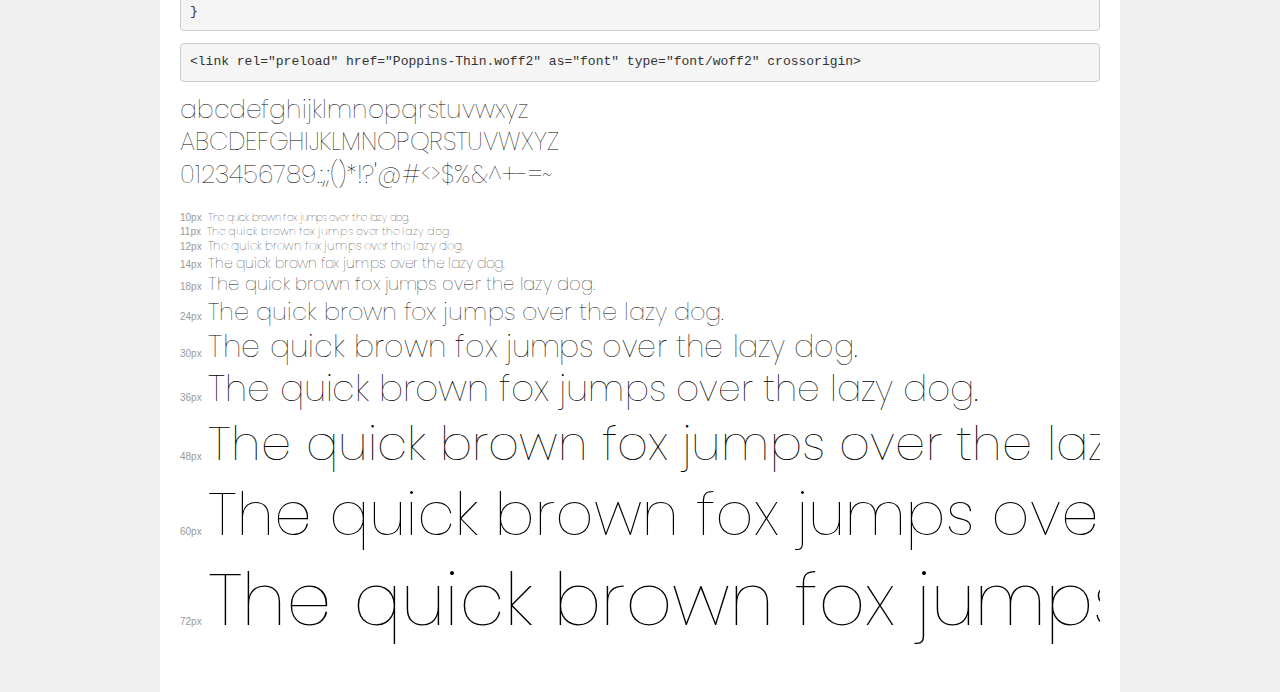
<file: extra/transfonter.org-20230531-081616 (1)/demo.html>
<!DOCTYPE html>
<html lang="en">
<head>
    <meta charset="utf-8">
    <meta http-equiv="X-UA-Compatible" content="IE=edge">
    <meta name="viewport" content="width=device-width, initial-scale=1">
    <meta name="robots" content="noindex, noarchive">
    <meta name="format-detection" content="telephone=no">
    <title>Transfonter demo</title>
    <link href="stylesheet.css" rel="stylesheet">
    <style>
        /*
        http://meyerweb.com/eric/tools/css/reset/
        v2.0 | 20110126
        License: none (public domain)
        */
        html, body, div, span, applet, object, iframe,
        h1, h2, h3, h4, h5, h6, p, blockquote, pre,
        a, abbr, acronym, address, big, cite, code,
        del, dfn, em, img, ins, kbd, q, s, samp,
        small, strike, strong, sub, sup, tt, var,
        b, u, i, center,
        dl, dt, dd, ol, ul, li,
        fieldset, form, label, legend,
        table, caption, tbody, tfoot, thead, tr, th, td,
        article, aside, canvas, details, embed,
        figure, figcaption, footer, header, hgroup,
        menu, nav, output, ruby, section, summary,
        time, mark, audio, video {
            margin: 0;
            padding: 0;
            border: 0;
            font-size: 100%;
            font: inherit;
            vertical-align: baseline;
        }
        /* HTML5 display-role reset for older browsers */
        article, aside, details, figcaption, figure,
        footer, header, hgroup, menu, nav, section {
            display: block;
        }
        body {
            line-height: 1;
        }
        ol, ul {
            list-style: none;
        }
        blockquote, q {
            quotes: none;
        }
        blockquote:before, blockquote:after,
        q:before, q:after {
            content: '';
            content: none;
        }
        table {
            border-collapse: collapse;
            border-spacing: 0;
        }
        /* demo styles */
        body {
            background: #f0f0f0;
            color: #000;
        }
        .page {
            background: #fff;
            width: 920px;
            margin: 0 auto;
            padding: 20px 20px 0 20px;
            overflow: hidden;
        }
        .font-container {
            overflow-x: auto;
            overflow-y: hidden;
            margin-bottom: 40px;
            line-height: 1.3;
            white-space: nowrap;
            padding-bottom: 5px;
        }
        h1 {
            position: relative;
            background: #444;
            font-size: 32px;
            color: #fff;
            padding: 10px 20px;
            margin: 0 -20px 12px -20px;
        }
        .letters {
            font-size: 25px;
            margin-bottom: 20px;
        }
        .s10:before {
            content: '10px';
        }
        .s11:before {
            content: '11px';
        }
        .s12:before {
            content: '12px';
        }
        .s14:before {
            content: '14px';
        }
        .s18:before {
            content: '18px';
        }
        .s24:before {
            content: '24px';
        }
        .s30:before {
            content: '30px';
        }
        .s36:before {
            content: '36px';
        }
        .s48:before {
            content: '48px';
        }
        .s60:before {
            content: '60px';
        }
        .s72:before {
            content: '72px';
        }
        .s10:before, .s11:before, .s12:before, .s14:before,
        .s18:before, .s24:before, .s30:before, .s36:before,
        .s48:before, .s60:before, .s72:before {
            font-family: Arial, sans-serif;
            font-size: 10px;
            font-weight: normal;
            font-style: normal;
            color: #999;
            padding-right: 6px;
        }
        pre {
            display: block;
            padding: 9px;
            margin: 0 0 12px;
            font-family: Monaco, Menlo, Consolas, "Courier New", monospace;
            font-size: 13px;
            line-height: 1.428571429;
            color: #333;
            font-weight: normal;
            font-style: normal;
            background-color: #f5f5f5;
            border: 1px solid #ccc;
            overflow-x: auto;
            border-radius: 4px;
        }
        /* responsive */
        @media (max-width: 959px) {
            .page {
                width: auto;
                margin: 0;
            }
        }
    </style>
</head>
<body>
<div class="page">
    <div class="demo">
        <h1 style="font-family: 'Poppins'; font-weight: 900; font-style: normal;">Poppins Black</h1>
        <pre title="Usage">.your-style {
    font-family: 'Poppins';
    font-weight: 900;
    font-style: normal;
}</pre>
        <pre title="Preload (optional)">
&lt;link rel=&quot;preload&quot; href=&quot;Poppins-Black.woff2&quot; as=&quot;font&quot; type=&quot;font/woff2&quot; crossorigin&gt;</pre>
        <div class="font-container" style="font-family: 'Poppins'; font-weight: 900; font-style: normal;">
            <p class="letters">
                abcdefghijklmnopqrstuvwxyz<br>
ABCDEFGHIJKLMNOPQRSTUVWXYZ<br>
                0123456789.:,;()*!?'@#&lt;&gt;$%&^+-=~
            </p>
            <p class="s10" style="font-size: 10px;">The quick brown fox jumps over the lazy dog.</p>
            <p class="s11" style="font-size: 11px;">The quick brown fox jumps over the lazy dog.</p>
            <p class="s12" style="font-size: 12px;">The quick brown fox jumps over the lazy dog.</p>
            <p class="s14" style="font-size: 14px;">The quick brown fox jumps over the lazy dog.</p>
            <p class="s18" style="font-size: 18px;">The quick brown fox jumps over the lazy dog.</p>
            <p class="s24" style="font-size: 24px;">The quick brown fox jumps over the lazy dog.</p>
            <p class="s30" style="font-size: 30px;">The quick brown fox jumps over the lazy dog.</p>
            <p class="s36" style="font-size: 36px;">The quick brown fox jumps over the lazy dog.</p>
            <p class="s48" style="font-size: 48px;">The quick brown fox jumps over the lazy dog.</p>
            <p class="s60" style="font-size: 60px;">The quick brown fox jumps over the lazy dog.</p>
            <p class="s72" style="font-size: 72px;">The quick brown fox jumps over the lazy dog.</p>
        </div>
    </div>

    <div class="demo">
        <h1 style="font-family: 'Poppins'; font-weight: bold; font-style: normal;">Poppins Bold</h1>
        <pre title="Usage">.your-style {
    font-family: 'Poppins';
    font-weight: bold;
    font-style: normal;
}</pre>
        <pre title="Preload (optional)">
&lt;link rel=&quot;preload&quot; href=&quot;Poppins-Bold.woff2&quot; as=&quot;font&quot; type=&quot;font/woff2&quot; crossorigin&gt;</pre>
        <div class="font-container" style="font-family: 'Poppins'; font-weight: bold; font-style: normal;">
            <p class="letters">
                abcdefghijklmnopqrstuvwxyz<br>
ABCDEFGHIJKLMNOPQRSTUVWXYZ<br>
                0123456789.:,;()*!?'@#&lt;&gt;$%&^+-=~
            </p>
            <p class="s10" style="font-size: 10px;">The quick brown fox jumps over the lazy dog.</p>
            <p class="s11" style="font-size: 11px;">The quick brown fox jumps over the lazy dog.</p>
            <p class="s12" style="font-size: 12px;">The quick brown fox jumps over the lazy dog.</p>
            <p class="s14" style="font-size: 14px;">The quick brown fox jumps over the lazy dog.</p>
            <p class="s18" style="font-size: 18px;">The quick brown fox jumps over the lazy dog.</p>
            <p class="s24" style="font-size: 24px;">The quick brown fox jumps over the lazy dog.</p>
            <p class="s30" style="font-size: 30px;">The quick brown fox jumps over the lazy dog.</p>
            <p class="s36" style="font-size: 36px;">The quick brown fox jumps over the lazy dog.</p>
            <p class="s48" style="font-size: 48px;">The quick brown fox jumps over the lazy dog.</p>
            <p class="s60" style="font-size: 60px;">The quick brown fox jumps over the lazy dog.</p>
            <p class="s72" style="font-size: 72px;">The quick brown fox jumps over the lazy dog.</p>
        </div>
    </div>

    <div class="demo">
        <h1 style="font-family: 'Poppins'; font-weight: 900; font-style: italic;">Poppins Black Italic</h1>
        <pre title="Usage">.your-style {
    font-family: 'Poppins';
    font-weight: 900;
    font-style: italic;
}</pre>
        <pre title="Preload (optional)">
&lt;link rel=&quot;preload&quot; href=&quot;Poppins-BlackItalic.woff2&quot; as=&quot;font&quot; type=&quot;font/woff2&quot; crossorigin&gt;</pre>
        <div class="font-container" style="font-family: 'Poppins'; font-weight: 900; font-style: italic;">
            <p class="letters">
                abcdefghijklmnopqrstuvwxyz<br>
ABCDEFGHIJKLMNOPQRSTUVWXYZ<br>
                0123456789.:,;()*!?'@#&lt;&gt;$%&^+-=~
            </p>
            <p class="s10" style="font-size: 10px;">The quick brown fox jumps over the lazy dog.</p>
            <p class="s11" style="font-size: 11px;">The quick brown fox jumps over the lazy dog.</p>
            <p class="s12" style="font-size: 12px;">The quick brown fox jumps over the lazy dog.</p>
            <p class="s14" style="font-size: 14px;">The quick brown fox jumps over the lazy dog.</p>
            <p class="s18" style="font-size: 18px;">The quick brown fox jumps over the lazy dog.</p>
            <p class="s24" style="font-size: 24px;">The quick brown fox jumps over the lazy dog.</p>
            <p class="s30" style="font-size: 30px;">The quick brown fox jumps over the lazy dog.</p>
            <p class="s36" style="font-size: 36px;">The quick brown fox jumps over the lazy dog.</p>
            <p class="s48" style="font-size: 48px;">The quick brown fox jumps over the lazy dog.</p>
            <p class="s60" style="font-size: 60px;">The quick brown fox jumps over the lazy dog.</p>
            <p class="s72" style="font-size: 72px;">The quick brown fox jumps over the lazy dog.</p>
        </div>
    </div>

    <div class="demo">
        <h1 style="font-family: 'Poppins'; font-weight: bold; font-style: normal;">Poppins ExtraBold</h1>
        <pre title="Usage">.your-style {
    font-family: 'Poppins';
    font-weight: bold;
    font-style: normal;
}</pre>
        <pre title="Preload (optional)">
&lt;link rel=&quot;preload&quot; href=&quot;Poppins-ExtraBold.woff2&quot; as=&quot;font&quot; type=&quot;font/woff2&quot; crossorigin&gt;</pre>
        <div class="font-container" style="font-family: 'Poppins'; font-weight: bold; font-style: normal;">
            <p class="letters">
                abcdefghijklmnopqrstuvwxyz<br>
ABCDEFGHIJKLMNOPQRSTUVWXYZ<br>
                0123456789.:,;()*!?'@#&lt;&gt;$%&^+-=~
            </p>
            <p class="s10" style="font-size: 10px;">The quick brown fox jumps over the lazy dog.</p>
            <p class="s11" style="font-size: 11px;">The quick brown fox jumps over the lazy dog.</p>
            <p class="s12" style="font-size: 12px;">The quick brown fox jumps over the lazy dog.</p>
            <p class="s14" style="font-size: 14px;">The quick brown fox jumps over the lazy dog.</p>
            <p class="s18" style="font-size: 18px;">The quick brown fox jumps over the lazy dog.</p>
            <p class="s24" style="font-size: 24px;">The quick brown fox jumps over the lazy dog.</p>
            <p class="s30" style="font-size: 30px;">The quick brown fox jumps over the lazy dog.</p>
            <p class="s36" style="font-size: 36px;">The quick brown fox jumps over the lazy dog.</p>
            <p class="s48" style="font-size: 48px;">The quick brown fox jumps over the lazy dog.</p>
            <p class="s60" style="font-size: 60px;">The quick brown fox jumps over the lazy dog.</p>
            <p class="s72" style="font-size: 72px;">The quick brown fox jumps over the lazy dog.</p>
        </div>
    </div>

    <div class="demo">
        <h1 style="font-family: 'Poppins'; font-weight: bold; font-style: italic;">Poppins ExtraBold Italic</h1>
        <pre title="Usage">.your-style {
    font-family: 'Poppins';
    font-weight: bold;
    font-style: italic;
}</pre>
        <pre title="Preload (optional)">
&lt;link rel=&quot;preload&quot; href=&quot;Poppins-ExtraBoldItalic.woff2&quot; as=&quot;font&quot; type=&quot;font/woff2&quot; crossorigin&gt;</pre>
        <div class="font-container" style="font-family: 'Poppins'; font-weight: bold; font-style: italic;">
            <p class="letters">
                abcdefghijklmnopqrstuvwxyz<br>
ABCDEFGHIJKLMNOPQRSTUVWXYZ<br>
                0123456789.:,;()*!?'@#&lt;&gt;$%&^+-=~
            </p>
            <p class="s10" style="font-size: 10px;">The quick brown fox jumps over the lazy dog.</p>
            <p class="s11" style="font-size: 11px;">The quick brown fox jumps over the lazy dog.</p>
            <p class="s12" style="font-size: 12px;">The quick brown fox jumps over the lazy dog.</p>
            <p class="s14" style="font-size: 14px;">The quick brown fox jumps over the lazy dog.</p>
            <p class="s18" style="font-size: 18px;">The quick brown fox jumps over the lazy dog.</p>
            <p class="s24" style="font-size: 24px;">The quick brown fox jumps over the lazy dog.</p>
            <p class="s30" style="font-size: 30px;">The quick brown fox jumps over the lazy dog.</p>
            <p class="s36" style="font-size: 36px;">The quick brown fox jumps over the lazy dog.</p>
            <p class="s48" style="font-size: 48px;">The quick brown fox jumps over the lazy dog.</p>
            <p class="s60" style="font-size: 60px;">The quick brown fox jumps over the lazy dog.</p>
            <p class="s72" style="font-size: 72px;">The quick brown fox jumps over the lazy dog.</p>
        </div>
    </div>

    <div class="demo">
        <h1 style="font-family: 'Poppins'; font-weight: normal; font-style: italic;">Poppins Italic</h1>
        <pre title="Usage">.your-style {
    font-family: 'Poppins';
    font-weight: normal;
    font-style: italic;
}</pre>
        <pre title="Preload (optional)">
&lt;link rel=&quot;preload&quot; href=&quot;Poppins-Italic.woff2&quot; as=&quot;font&quot; type=&quot;font/woff2&quot; crossorigin&gt;</pre>
        <div class="font-container" style="font-family: 'Poppins'; font-weight: normal; font-style: italic;">
            <p class="letters">
                abcdefghijklmnopqrstuvwxyz<br>
ABCDEFGHIJKLMNOPQRSTUVWXYZ<br>
                0123456789.:,;()*!?'@#&lt;&gt;$%&^+-=~
            </p>
            <p class="s10" style="font-size: 10px;">The quick brown fox jumps over the lazy dog.</p>
            <p class="s11" style="font-size: 11px;">The quick brown fox jumps over the lazy dog.</p>
            <p class="s12" style="font-size: 12px;">The quick brown fox jumps over the lazy dog.</p>
            <p class="s14" style="font-size: 14px;">The quick brown fox jumps over the lazy dog.</p>
            <p class="s18" style="font-size: 18px;">The quick brown fox jumps over the lazy dog.</p>
            <p class="s24" style="font-size: 24px;">The quick brown fox jumps over the lazy dog.</p>
            <p class="s30" style="font-size: 30px;">The quick brown fox jumps over the lazy dog.</p>
            <p class="s36" style="font-size: 36px;">The quick brown fox jumps over the lazy dog.</p>
            <p class="s48" style="font-size: 48px;">The quick brown fox jumps over the lazy dog.</p>
            <p class="s60" style="font-size: 60px;">The quick brown fox jumps over the lazy dog.</p>
            <p class="s72" style="font-size: 72px;">The quick brown fox jumps over the lazy dog.</p>
        </div>
    </div>

    <div class="demo">
        <h1 style="font-family: 'Poppins'; font-weight: bold; font-style: italic;">Poppins Bold Italic</h1>
        <pre title="Usage">.your-style {
    font-family: 'Poppins';
    font-weight: bold;
    font-style: italic;
}</pre>
        <pre title="Preload (optional)">
&lt;link rel=&quot;preload&quot; href=&quot;Poppins-BoldItalic.woff2&quot; as=&quot;font&quot; type=&quot;font/woff2&quot; crossorigin&gt;</pre>
        <div class="font-container" style="font-family: 'Poppins'; font-weight: bold; font-style: italic;">
            <p class="letters">
                abcdefghijklmnopqrstuvwxyz<br>
ABCDEFGHIJKLMNOPQRSTUVWXYZ<br>
                0123456789.:,;()*!?'@#&lt;&gt;$%&^+-=~
            </p>
            <p class="s10" style="font-size: 10px;">The quick brown fox jumps over the lazy dog.</p>
            <p class="s11" style="font-size: 11px;">The quick brown fox jumps over the lazy dog.</p>
            <p class="s12" style="font-size: 12px;">The quick brown fox jumps over the lazy dog.</p>
            <p class="s14" style="font-size: 14px;">The quick brown fox jumps over the lazy dog.</p>
            <p class="s18" style="font-size: 18px;">The quick brown fox jumps over the lazy dog.</p>
            <p class="s24" style="font-size: 24px;">The quick brown fox jumps over the lazy dog.</p>
            <p class="s30" style="font-size: 30px;">The quick brown fox jumps over the lazy dog.</p>
            <p class="s36" style="font-size: 36px;">The quick brown fox jumps over the lazy dog.</p>
            <p class="s48" style="font-size: 48px;">The quick brown fox jumps over the lazy dog.</p>
            <p class="s60" style="font-size: 60px;">The quick brown fox jumps over the lazy dog.</p>
            <p class="s72" style="font-size: 72px;">The quick brown fox jumps over the lazy dog.</p>
        </div>
    </div>

    <div class="demo">
        <h1 style="font-family: 'Poppins'; font-weight: 200; font-style: normal;">Poppins ExtraLight</h1>
        <pre title="Usage">.your-style {
    font-family: 'Poppins';
    font-weight: 200;
    font-style: normal;
}</pre>
        <pre title="Preload (optional)">
&lt;link rel=&quot;preload&quot; href=&quot;Poppins-ExtraLight.woff2&quot; as=&quot;font&quot; type=&quot;font/woff2&quot; crossorigin&gt;</pre>
        <div class="font-container" style="font-family: 'Poppins'; font-weight: 200; font-style: normal;">
            <p class="letters">
                abcdefghijklmnopqrstuvwxyz<br>
ABCDEFGHIJKLMNOPQRSTUVWXYZ<br>
                0123456789.:,;()*!?'@#&lt;&gt;$%&^+-=~
            </p>
            <p class="s10" style="font-size: 10px;">The quick brown fox jumps over the lazy dog.</p>
            <p class="s11" style="font-size: 11px;">The quick brown fox jumps over the lazy dog.</p>
            <p class="s12" style="font-size: 12px;">The quick brown fox jumps over the lazy dog.</p>
            <p class="s14" style="font-size: 14px;">The quick brown fox jumps over the lazy dog.</p>
            <p class="s18" style="font-size: 18px;">The quick brown fox jumps over the lazy dog.</p>
            <p class="s24" style="font-size: 24px;">The quick brown fox jumps over the lazy dog.</p>
            <p class="s30" style="font-size: 30px;">The quick brown fox jumps over the lazy dog.</p>
            <p class="s36" style="font-size: 36px;">The quick brown fox jumps over the lazy dog.</p>
            <p class="s48" style="font-size: 48px;">The quick brown fox jumps over the lazy dog.</p>
            <p class="s60" style="font-size: 60px;">The quick brown fox jumps over the lazy dog.</p>
            <p class="s72" style="font-size: 72px;">The quick brown fox jumps over the lazy dog.</p>
        </div>
    </div>

    <div class="demo">
        <h1 style="font-family: 'Poppins'; font-weight: 300; font-style: normal;">Poppins Light</h1>
        <pre title="Usage">.your-style {
    font-family: 'Poppins';
    font-weight: 300;
    font-style: normal;
}</pre>
        <pre title="Preload (optional)">
&lt;link rel=&quot;preload&quot; href=&quot;Poppins-Light.woff2&quot; as=&quot;font&quot; type=&quot;font/woff2&quot; crossorigin&gt;</pre>
        <div class="font-container" style="font-family: 'Poppins'; font-weight: 300; font-style: normal;">
            <p class="letters">
                abcdefghijklmnopqrstuvwxyz<br>
ABCDEFGHIJKLMNOPQRSTUVWXYZ<br>
                0123456789.:,;()*!?'@#&lt;&gt;$%&^+-=~
            </p>
            <p class="s10" style="font-size: 10px;">The quick brown fox jumps over the lazy dog.</p>
            <p class="s11" style="font-size: 11px;">The quick brown fox jumps over the lazy dog.</p>
            <p class="s12" style="font-size: 12px;">The quick brown fox jumps over the lazy dog.</p>
            <p class="s14" style="font-size: 14px;">The quick brown fox jumps over the lazy dog.</p>
            <p class="s18" style="font-size: 18px;">The quick brown fox jumps over the lazy dog.</p>
            <p class="s24" style="font-size: 24px;">The quick brown fox jumps over the lazy dog.</p>
            <p class="s30" style="font-size: 30px;">The quick brown fox jumps over the lazy dog.</p>
            <p class="s36" style="font-size: 36px;">The quick brown fox jumps over the lazy dog.</p>
            <p class="s48" style="font-size: 48px;">The quick brown fox jumps over the lazy dog.</p>
            <p class="s60" style="font-size: 60px;">The quick brown fox jumps over the lazy dog.</p>
            <p class="s72" style="font-size: 72px;">The quick brown fox jumps over the lazy dog.</p>
        </div>
    </div>

    <div class="demo">
        <h1 style="font-family: 'Poppins'; font-weight: 200; font-style: italic;">Poppins ExtraLight Italic</h1>
        <pre title="Usage">.your-style {
    font-family: 'Poppins';
    font-weight: 200;
    font-style: italic;
}</pre>
        <pre title="Preload (optional)">
&lt;link rel=&quot;preload&quot; href=&quot;Poppins-ExtraLightItalic.woff2&quot; as=&quot;font&quot; type=&quot;font/woff2&quot; crossorigin&gt;</pre>
        <div class="font-container" style="font-family: 'Poppins'; font-weight: 200; font-style: italic;">
            <p class="letters">
                abcdefghijklmnopqrstuvwxyz<br>
ABCDEFGHIJKLMNOPQRSTUVWXYZ<br>
                0123456789.:,;()*!?'@#&lt;&gt;$%&^+-=~
            </p>
            <p class="s10" style="font-size: 10px;">The quick brown fox jumps over the lazy dog.</p>
            <p class="s11" style="font-size: 11px;">The quick brown fox jumps over the lazy dog.</p>
            <p class="s12" style="font-size: 12px;">The quick brown fox jumps over the lazy dog.</p>
            <p class="s14" style="font-size: 14px;">The quick brown fox jumps over the lazy dog.</p>
            <p class="s18" style="font-size: 18px;">The quick brown fox jumps over the lazy dog.</p>
            <p class="s24" style="font-size: 24px;">The quick brown fox jumps over the lazy dog.</p>
            <p class="s30" style="font-size: 30px;">The quick brown fox jumps over the lazy dog.</p>
            <p class="s36" style="font-size: 36px;">The quick brown fox jumps over the lazy dog.</p>
            <p class="s48" style="font-size: 48px;">The quick brown fox jumps over the lazy dog.</p>
            <p class="s60" style="font-size: 60px;">The quick brown fox jumps over the lazy dog.</p>
            <p class="s72" style="font-size: 72px;">The quick brown fox jumps over the lazy dog.</p>
        </div>
    </div>

    <div class="demo">
        <h1 style="font-family: 'Poppins'; font-weight: normal; font-style: normal;">Poppins Regular</h1>
        <pre title="Usage">.your-style {
    font-family: 'Poppins';
    font-weight: normal;
    font-style: normal;
}</pre>
        <pre title="Preload (optional)">
&lt;link rel=&quot;preload&quot; href=&quot;Poppins-Regular.woff2&quot; as=&quot;font&quot; type=&quot;font/woff2&quot; crossorigin&gt;</pre>
        <div class="font-container" style="font-family: 'Poppins'; font-weight: normal; font-style: normal;">
            <p class="letters">
                abcdefghijklmnopqrstuvwxyz<br>
ABCDEFGHIJKLMNOPQRSTUVWXYZ<br>
                0123456789.:,;()*!?'@#&lt;&gt;$%&^+-=~
            </p>
            <p class="s10" style="font-size: 10px;">The quick brown fox jumps over the lazy dog.</p>
            <p class="s11" style="font-size: 11px;">The quick brown fox jumps over the lazy dog.</p>
            <p class="s12" style="font-size: 12px;">The quick brown fox jumps over the lazy dog.</p>
            <p class="s14" style="font-size: 14px;">The quick brown fox jumps over the lazy dog.</p>
            <p class="s18" style="font-size: 18px;">The quick brown fox jumps over the lazy dog.</p>
            <p class="s24" style="font-size: 24px;">The quick brown fox jumps over the lazy dog.</p>
            <p class="s30" style="font-size: 30px;">The quick brown fox jumps over the lazy dog.</p>
            <p class="s36" style="font-size: 36px;">The quick brown fox jumps over the lazy dog.</p>
            <p class="s48" style="font-size: 48px;">The quick brown fox jumps over the lazy dog.</p>
            <p class="s60" style="font-size: 60px;">The quick brown fox jumps over the lazy dog.</p>
            <p class="s72" style="font-size: 72px;">The quick brown fox jumps over the lazy dog.</p>
        </div>
    </div>

    <div class="demo">
        <h1 style="font-family: 'Poppins'; font-weight: 600; font-style: italic;">Poppins SemiBold Italic</h1>
        <pre title="Usage">.your-style {
    font-family: 'Poppins';
    font-weight: 600;
    font-style: italic;
}</pre>
        <pre title="Preload (optional)">
&lt;link rel=&quot;preload&quot; href=&quot;Poppins-SemiBoldItalic.woff2&quot; as=&quot;font&quot; type=&quot;font/woff2&quot; crossorigin&gt;</pre>
        <div class="font-container" style="font-family: 'Poppins'; font-weight: 600; font-style: italic;">
            <p class="letters">
                abcdefghijklmnopqrstuvwxyz<br>
ABCDEFGHIJKLMNOPQRSTUVWXYZ<br>
                0123456789.:,;()*!?'@#&lt;&gt;$%&^+-=~
            </p>
            <p class="s10" style="font-size: 10px;">The quick brown fox jumps over the lazy dog.</p>
            <p class="s11" style="font-size: 11px;">The quick brown fox jumps over the lazy dog.</p>
            <p class="s12" style="font-size: 12px;">The quick brown fox jumps over the lazy dog.</p>
            <p class="s14" style="font-size: 14px;">The quick brown fox jumps over the lazy dog.</p>
            <p class="s18" style="font-size: 18px;">The quick brown fox jumps over the lazy dog.</p>
            <p class="s24" style="font-size: 24px;">The quick brown fox jumps over the lazy dog.</p>
            <p class="s30" style="font-size: 30px;">The quick brown fox jumps over the lazy dog.</p>
            <p class="s36" style="font-size: 36px;">The quick brown fox jumps over the lazy dog.</p>
            <p class="s48" style="font-size: 48px;">The quick brown fox jumps over the lazy dog.</p>
            <p class="s60" style="font-size: 60px;">The quick brown fox jumps over the lazy dog.</p>
            <p class="s72" style="font-size: 72px;">The quick brown fox jumps over the lazy dog.</p>
        </div>
    </div>

    <div class="demo">
        <h1 style="font-family: 'Poppins'; font-weight: 300; font-style: italic;">Poppins Light Italic</h1>
        <pre title="Usage">.your-style {
    font-family: 'Poppins';
    font-weight: 300;
    font-style: italic;
}</pre>
        <pre title="Preload (optional)">
&lt;link rel=&quot;preload&quot; href=&quot;Poppins-LightItalic.woff2&quot; as=&quot;font&quot; type=&quot;font/woff2&quot; crossorigin&gt;</pre>
        <div class="font-container" style="font-family: 'Poppins'; font-weight: 300; font-style: italic;">
            <p class="letters">
                abcdefghijklmnopqrstuvwxyz<br>
ABCDEFGHIJKLMNOPQRSTUVWXYZ<br>
                0123456789.:,;()*!?'@#&lt;&gt;$%&^+-=~
            </p>
            <p class="s10" style="font-size: 10px;">The quick brown fox jumps over the lazy dog.</p>
            <p class="s11" style="font-size: 11px;">The quick brown fox jumps over the lazy dog.</p>
            <p class="s12" style="font-size: 12px;">The quick brown fox jumps over the lazy dog.</p>
            <p class="s14" style="font-size: 14px;">The quick brown fox jumps over the lazy dog.</p>
            <p class="s18" style="font-size: 18px;">The quick brown fox jumps over the lazy dog.</p>
            <p class="s24" style="font-size: 24px;">The quick brown fox jumps over the lazy dog.</p>
            <p class="s30" style="font-size: 30px;">The quick brown fox jumps over the lazy dog.</p>
            <p class="s36" style="font-size: 36px;">The quick brown fox jumps over the lazy dog.</p>
            <p class="s48" style="font-size: 48px;">The quick brown fox jumps over the lazy dog.</p>
            <p class="s60" style="font-size: 60px;">The quick brown fox jumps over the lazy dog.</p>
            <p class="s72" style="font-size: 72px;">The quick brown fox jumps over the lazy dog.</p>
        </div>
    </div>

    <div class="demo">
        <h1 style="font-family: 'Poppins'; font-weight: 600; font-style: normal;">Poppins SemiBold</h1>
        <pre title="Usage">.your-style {
    font-family: 'Poppins';
    font-weight: 600;
    font-style: normal;
}</pre>
        <pre title="Preload (optional)">
&lt;link rel=&quot;preload&quot; href=&quot;Poppins-SemiBold.woff2&quot; as=&quot;font&quot; type=&quot;font/woff2&quot; crossorigin&gt;</pre>
        <div class="font-container" style="font-family: 'Poppins'; font-weight: 600; font-style: normal;">
            <p class="letters">
                abcdefghijklmnopqrstuvwxyz<br>
ABCDEFGHIJKLMNOPQRSTUVWXYZ<br>
                0123456789.:,;()*!?'@#&lt;&gt;$%&^+-=~
            </p>
            <p class="s10" style="font-size: 10px;">The quick brown fox jumps over the lazy dog.</p>
            <p class="s11" style="font-size: 11px;">The quick brown fox jumps over the lazy dog.</p>
            <p class="s12" style="font-size: 12px;">The quick brown fox jumps over the lazy dog.</p>
            <p class="s14" style="font-size: 14px;">The quick brown fox jumps over the lazy dog.</p>
            <p class="s18" style="font-size: 18px;">The quick brown fox jumps over the lazy dog.</p>
            <p class="s24" style="font-size: 24px;">The quick brown fox jumps over the lazy dog.</p>
            <p class="s30" style="font-size: 30px;">The quick brown fox jumps over the lazy dog.</p>
            <p class="s36" style="font-size: 36px;">The quick brown fox jumps over the lazy dog.</p>
            <p class="s48" style="font-size: 48px;">The quick brown fox jumps over the lazy dog.</p>
            <p class="s60" style="font-size: 60px;">The quick brown fox jumps over the lazy dog.</p>
            <p class="s72" style="font-size: 72px;">The quick brown fox jumps over the lazy dog.</p>
        </div>
    </div>

    <div class="demo">
        <h1 style="font-family: 'Poppins'; font-weight: 500; font-style: normal;">Poppins Medium</h1>
        <pre title="Usage">.your-style {
    font-family: 'Poppins';
    font-weight: 500;
    font-style: normal;
}</pre>
        <pre title="Preload (optional)">
&lt;link rel=&quot;preload&quot; href=&quot;Poppins-Medium.woff2&quot; as=&quot;font&quot; type=&quot;font/woff2&quot; crossorigin&gt;</pre>
        <div class="font-container" style="font-family: 'Poppins'; font-weight: 500; font-style: normal;">
            <p class="letters">
                abcdefghijklmnopqrstuvwxyz<br>
ABCDEFGHIJKLMNOPQRSTUVWXYZ<br>
                0123456789.:,;()*!?'@#&lt;&gt;$%&^+-=~
            </p>
            <p class="s10" style="font-size: 10px;">The quick brown fox jumps over the lazy dog.</p>
            <p class="s11" style="font-size: 11px;">The quick brown fox jumps over the lazy dog.</p>
            <p class="s12" style="font-size: 12px;">The quick brown fox jumps over the lazy dog.</p>
            <p class="s14" style="font-size: 14px;">The quick brown fox jumps over the lazy dog.</p>
            <p class="s18" style="font-size: 18px;">The quick brown fox jumps over the lazy dog.</p>
            <p class="s24" style="font-size: 24px;">The quick brown fox jumps over the lazy dog.</p>
            <p class="s30" style="font-size: 30px;">The quick brown fox jumps over the lazy dog.</p>
            <p class="s36" style="font-size: 36px;">The quick brown fox jumps over the lazy dog.</p>
            <p class="s48" style="font-size: 48px;">The quick brown fox jumps over the lazy dog.</p>
            <p class="s60" style="font-size: 60px;">The quick brown fox jumps over the lazy dog.</p>
            <p class="s72" style="font-size: 72px;">The quick brown fox jumps over the lazy dog.</p>
        </div>
    </div>

    <div class="demo">
        <h1 style="font-family: 'Poppins'; font-weight: 500; font-style: italic;">Poppins Medium Italic</h1>
        <pre title="Usage">.your-style {
    font-family: 'Poppins';
    font-weight: 500;
    font-style: italic;
}</pre>
        <pre title="Preload (optional)">
&lt;link rel=&quot;preload&quot; href=&quot;Poppins-MediumItalic.woff2&quot; as=&quot;font&quot; type=&quot;font/woff2&quot; crossorigin&gt;</pre>
        <div class="font-container" style="font-family: 'Poppins'; font-weight: 500; font-style: italic;">
            <p class="letters">
                abcdefghijklmnopqrstuvwxyz<br>
ABCDEFGHIJKLMNOPQRSTUVWXYZ<br>
                0123456789.:,;()*!?'@#&lt;&gt;$%&^+-=~
            </p>
            <p class="s10" style="font-size: 10px;">The quick brown fox jumps over the lazy dog.</p>
            <p class="s11" style="font-size: 11px;">The quick brown fox jumps over the lazy dog.</p>
            <p class="s12" style="font-size: 12px;">The quick brown fox jumps over the lazy dog.</p>
            <p class="s14" style="font-size: 14px;">The quick brown fox jumps over the lazy dog.</p>
            <p class="s18" style="font-size: 18px;">The quick brown fox jumps over the lazy dog.</p>
            <p class="s24" style="font-size: 24px;">The quick brown fox jumps over the lazy dog.</p>
            <p class="s30" style="font-size: 30px;">The quick brown fox jumps over the lazy dog.</p>
            <p class="s36" style="font-size: 36px;">The quick brown fox jumps over the lazy dog.</p>
            <p class="s48" style="font-size: 48px;">The quick brown fox jumps over the lazy dog.</p>
            <p class="s60" style="font-size: 60px;">The quick brown fox jumps over the lazy dog.</p>
            <p class="s72" style="font-size: 72px;">The quick brown fox jumps over the lazy dog.</p>
        </div>
    </div>

    <div class="demo">
        <h1 style="font-family: 'Poppins'; font-weight: 100; font-style: italic;">Poppins Thin Italic</h1>
        <pre title="Usage">.your-style {
    font-family: 'Poppins';
    font-weight: 100;
    font-style: italic;
}</pre>
        <pre title="Preload (optional)">
&lt;link rel=&quot;preload&quot; href=&quot;Poppins-ThinItalic.woff2&quot; as=&quot;font&quot; type=&quot;font/woff2&quot; crossorigin&gt;</pre>
        <div class="font-container" style="font-family: 'Poppins'; font-weight: 100; font-style: italic;">
            <p class="letters">
                abcdefghijklmnopqrstuvwxyz<br>
ABCDEFGHIJKLMNOPQRSTUVWXYZ<br>
                0123456789.:,;()*!?'@#&lt;&gt;$%&^+-=~
            </p>
            <p class="s10" style="font-size: 10px;">The quick brown fox jumps over the lazy dog.</p>
            <p class="s11" style="font-size: 11px;">The quick brown fox jumps over the lazy dog.</p>
            <p class="s12" style="font-size: 12px;">The quick brown fox jumps over the lazy dog.</p>
            <p class="s14" style="font-size: 14px;">The quick brown fox jumps over the lazy dog.</p>
            <p class="s18" style="font-size: 18px;">The quick brown fox jumps over the lazy dog.</p>
            <p class="s24" style="font-size: 24px;">The quick brown fox jumps over the lazy dog.</p>
            <p class="s30" style="font-size: 30px;">The quick brown fox jumps over the lazy dog.</p>
            <p class="s36" style="font-size: 36px;">The quick brown fox jumps over the lazy dog.</p>
            <p class="s48" style="font-size: 48px;">The quick brown fox jumps over the lazy dog.</p>
            <p class="s60" style="font-size: 60px;">The quick brown fox jumps over the lazy dog.</p>
            <p class="s72" style="font-size: 72px;">The quick brown fox jumps over the lazy dog.</p>
        </div>
    </div>

    <div class="demo">
        <h1 style="font-family: 'Poppins'; font-weight: 100; font-style: normal;">Poppins Thin</h1>
        <pre title="Usage">.your-style {
    font-family: 'Poppins';
    font-weight: 100;
    font-style: normal;
}</pre>
        <pre title="Preload (optional)">
&lt;link rel=&quot;preload&quot; href=&quot;Poppins-Thin.woff2&quot; as=&quot;font&quot; type=&quot;font/woff2&quot; crossorigin&gt;</pre>
        <div class="font-container" style="font-family: 'Poppins'; font-weight: 100; font-style: normal;">
            <p class="letters">
                abcdefghijklmnopqrstuvwxyz<br>
ABCDEFGHIJKLMNOPQRSTUVWXYZ<br>
                0123456789.:,;()*!?'@#&lt;&gt;$%&^+-=~
            </p>
            <p class="s10" style="font-size: 10px;">The quick brown fox jumps over the lazy dog.</p>
            <p class="s11" style="font-size: 11px;">The quick brown fox jumps over the lazy dog.</p>
            <p class="s12" style="font-size: 12px;">The quick brown fox jumps over the lazy dog.</p>
            <p class="s14" style="font-size: 14px;">The quick brown fox jumps over the lazy dog.</p>
            <p class="s18" style="font-size: 18px;">The quick brown fox jumps over the lazy dog.</p>
            <p class="s24" style="font-size: 24px;">The quick brown fox jumps over the lazy dog.</p>
            <p class="s30" style="font-size: 30px;">The quick brown fox jumps over the lazy dog.</p>
            <p class="s36" style="font-size: 36px;">The quick brown fox jumps over the lazy dog.</p>
            <p class="s48" style="font-size: 48px;">The quick brown fox jumps over the lazy dog.</p>
            <p class="s60" style="font-size: 60px;">The quick brown fox jumps over the lazy dog.</p>
            <p class="s72" style="font-size: 72px;">The quick brown fox jumps over the lazy dog.</p>
        </div>
    </div>

</div>
</body>
</html>
</file>
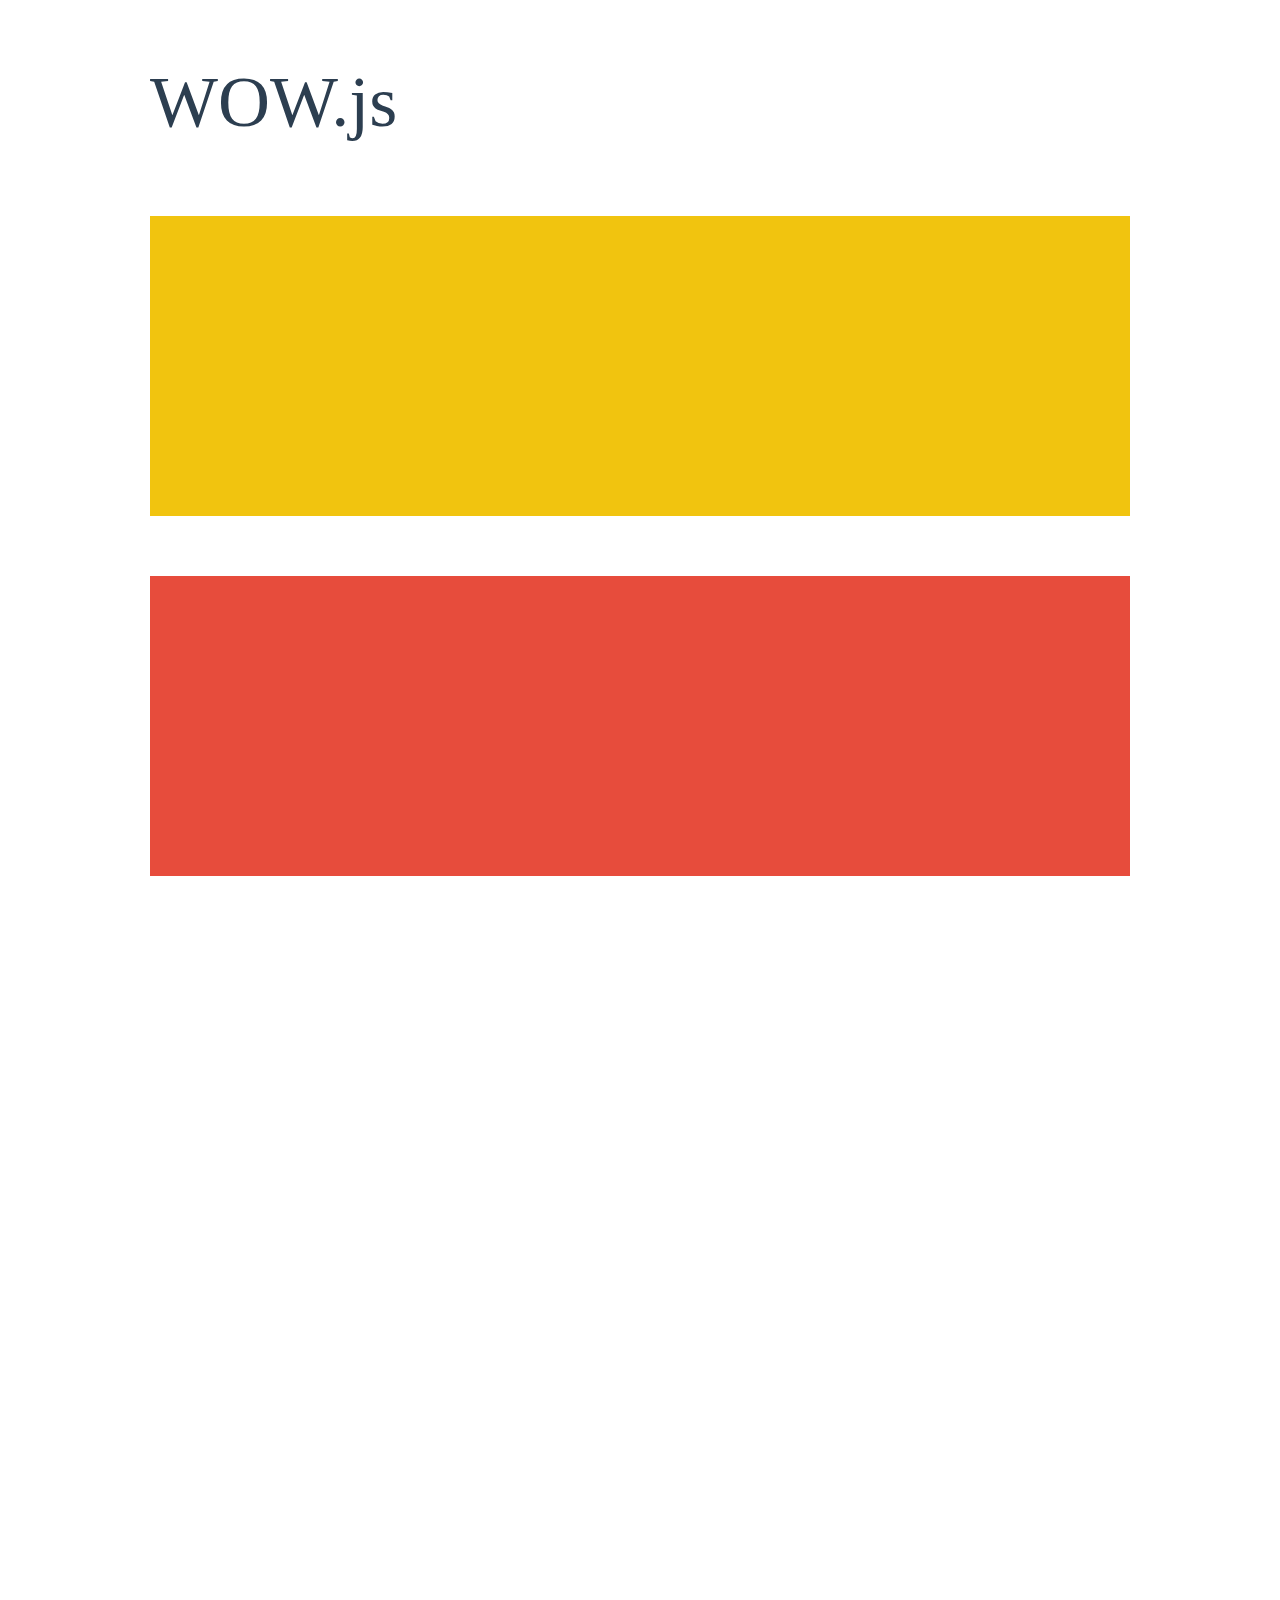
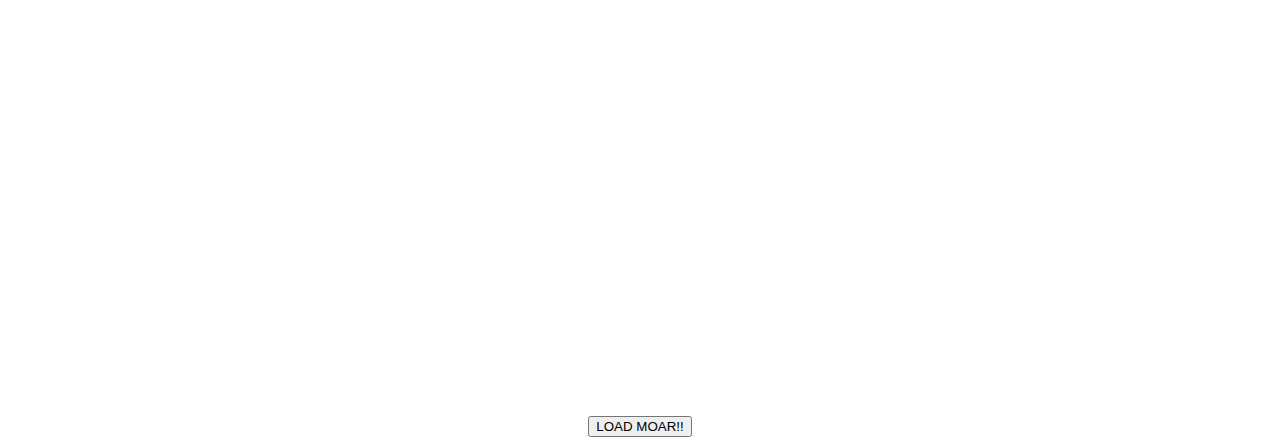
<file: extra/WOW-master/demo.html>
<!doctype html>

<html lang="en">
<head>
  <meta charset="utf-8">
  <title>WOW</title>
  <link rel="stylesheet" href="css/libs/animate.css">
  <link rel="stylesheet" href="css/site.css">
  <style>
    .wow:first-child {
      visibility: hidden;
    }
  </style>
  <!--[if IE]>
    <script src="http://html5shiv.googlecode.com/svn/trunk/html5.js"></script>
  <![endif]-->
</head>

<body>
  <div id="container">
    <header>
      <h1>WOW.js</h1>
    </header>
    <div id="main">
      <section class="wow fadeInDown" style="background-color: #f1c40f;"></section>
      <section class="wow pulse" style="background-color: #e74c3c;" data-wow-iteration="infinite" data-wow-duration="1500ms"></section>
      <section class="section--purple wow slideInRight" data-wow-delay="2s"></section>
      <section class="section--blue wow bounceInLeft" data-wow-offset="300"></section>
      <section class="section--green wow slideInLeft" data-wow-duration="4s"></section>
      <button id="moar">LOAD MOAR!!</button>
    </div>
  </div>
  <script src="dist/wow.js"></script>
  <script>
    wow = new WOW(
      {
        animateClass: 'animated',
        offset:       100,
        callback:     function(box) {
          console.log("WOW: animating <" + box.tagName.toLowerCase() + ">")
        }
      }
    );
    wow.init();
    document.getElementById('moar').onclick = function() {
      var section = document.createElement('section');
      section.className = 'section--purple wow fadeInDown';
      this.parentNode.insertBefore(section, this);
    };
  </script>
</body>
</html>
</file>
<file: css/stylesheet.css>
* {
    box-sizing: border-box;
    margin: 0px;
    padding: 0px;
}

:root {
    --white-color: #fff;
    --black-color: #000;
    --blueheader-color: #002d5b;
    --btn-color: #ff656a;
    --btnhover-color: #e6373d;
    --bgg-color: #f8fafe;
    --h2-color: #191d34;
    --p-color: #506172;
    --bg-color: #f6f9fe;
    --icon-color: #222222;
    --font-familly: 'Poppins';
    --hedertext-color: #002e5b;
    --h4-color: #0b1c39;
    --team-color: #fcfdff;
    --bg-color2: #f8fafe;
}

body {
    background-color: var(--white-color);
    font-size: 16px;
    line-height: 1.5px;
    font-family: var(--font-familly);
    text-align: left;
}

.container {
    width: 100%;
    padding-left: 15px;
    padding-right: 15px;
    margin-left: auto;
    margin-right: auto;
    max-width: 100%;
}

.row {
    display: flex;
    flex-wrap: wrap;
    margin-left: -15px;
    margin-right: -15px;
}

.col-1 {
    width: 8.33%;

}

.col-2 {
    width: 16.66%;
}

.col-3 {
    width: 25%;
}

.col-4 {
    width: 33.33%;
}

.col-5 {
    width: 41.66%;
}

.col-6 {
    width: 50%;
}

.col-7 {
    width: 58.33%;
}

.col-8 {
    width: 66.66%;
}

.col-9 {
    width: 75%;
}

.col-10 {
    width: 83.33%;
}

.col-11 {
    width: 91.66%;
}

.col-12 {
    width: 100%;
}

.col-1,
.col-2,
.col-3,
.col-4,
.col-5,
.col-6,
.col-7,
.col-8,
.col-9,
.col-10,
.col-11,
.col-12 {
    padding-left: 15px;
    padding-right: 15px;
    position: relative;
}

ul,
ol {
    list-style: none;
}
.mb-30{
    margin-bottom: 30px;
}

img {
    display: block;
    width: 100%;
}

/* header */
.main-header {
    position: relative;
    z-index: 3;
}

.header-area .header-top {
    padding: 13px 80px;
}

.top-bg {
    background-color: var(--blueheader-color);
}

.justify-content-between {
    justify-content: space-between;
}

.justify-content-center {
    justify-content: center !important;
}

.align-items-center {
    align-items: center;
}

.d-flex {
    display: flex;
}

ul {
    margin: 0px;
    padding: 0px;
}

li {
    list-style: none;
}

.header-area .header-top .header-info-left ul li {
    color: var(--white-color);
    display: inline-block;
    margin-right: 56px;
    font-family: poppins;
    font-size: 14px;
}

.header-area .header-top .header-info-left ul li i {
    margin-right: 8px;
}

.header-area .header-top .header-info-right .header-social li a {
    color: var(--white-color);
    font-size: 14px;
    padding-left: 25px;
}

.header-area .header-top .header-info-right .header-social li {
    display: inline-block;
}

.main-header .main-manu {
    margin-right: 30px;
}

.f-right {
    float: right;
}

.main-header .main-manu ul li {
    display: inline-block;
    position: relative;
    z-index: 1;
}

li {
    list-style: none;
}

/* submanu */
.main-header .main-manu ul ul.submanu {
    position: absolute;
    width: 170px;
    background: var(--white-color);
    left: 0px;
    top: 120%;
    visibility: hidden;
    opacity: 0;
    box-shadow: 0 0 10px 3px rgba(0, 0, 0, 0, .5);
    padding: 17px 0;
    border-top: 5px solid #ff656a;
    transition: all .3s ease-out;
}

ul ul {
    margin-bottom: 0;
}

.main-header .main-manu ul li {
    position: relative;
    z-index: 1;
}

.main-header .main-manu ul ul.submanu>li>a {
    padding: 16px 10px !important;
    font-size: 14px;
    color: var(--blueheader-color);
    text-transform: capitalize;
}

.main-header .main-manu ul ul.submanu>li>a:hover {
    color: var(--btnhover-color);
}

.main-header .main-manu ul ul.submanu>li {
    margin-left: 7px;
    display: block;
}

.main-header ul>li:hover>ul.submanu {
    top: 100%;
    visibility: visible;
    opacity: 1;
}

.main-header .main-manu ul li a {
    color: var(--blueheader-color);
    font-weight: 500;
    padding: 39px 19px;
    display: block;
    font-size: 14px;
    text-transform: uppercase;
    text-decoration: none;
}

.header-area .header-top .header-info-right .header-social li a:hover {
    color: var(--btnhover-color);

}

.header-area .header-top .header-info-right .header-social li a:hover i {
    transform: rotateY(180deg);

}

.header-area .header-top .header-info-right .header-social a i {
    transition: all 0.5s ease-out 0s;

}

.header-btn {
    text-transform: uppercase;
}

a {
    text-decoration: none;
}

.main-header .main-manu ul li:hover>a {
    color: var(--btnhover-color);
}

.btn {
    background: var(--btn-color);
    color: var(--white-color);
    display: inline-block;
    font-size: 14px;
    font-weight: 500;
    letter-spacing: 1px;
    padding: 27px 40px;
    border-radius: 5px;
    min-width: 200px;
    position: relative;
    z-index: 1;
    border: 0;
    overflow: hidden;
    margin: 0;
    text-align: center;
    text-transform: uppercase;
}

.btn::before {
    content: '';
    position: absolute;
    left: 0;
    top: 0;
    width: 110%;
    height: 100%;
    background: var(--btnhover-color);
    z-index: 1;
    border-radius: 5px;
    transition: transform 0.5s;
    transform-origin: 0 0;
    transition-timing-function: cubic-bezier(0.5, 1.6, 0.4, 0.7);
    transform: scaleX(0);
}

.btn:hover::before {
    transform: scaleX(1);
    color: var(--white-color);
    z-index: -1;
}

/* tbody */
/* beneer */
.single-slider {
    background-image: url(../img/h1_hero.jpg.webp);
    position: relative;
    min-height: 700px;
    display: flex;
    background-size: cover;
    background-repeat: no-repeat;
    background-position: center;
}

.slider-area .hero-caption p {
    font-size: 18px;
    line-height: 1.2;
    font-weight: 300;
    color: var(--btn-color);
    margin-bottom: 7px;
    text-transform: uppercase;
}

.slider-area .hero-caption h1 {
    font-size: 70px;
    font-weight: 900;
    color: var(--blueheader-color);
    line-height: 1.2;
    text-transform: uppercase;
    margin-bottom: 53px;
}

/* team */
.team-profile {
    background: var(--bg-color);
}

.team-padding {
    padding-top: 160px;
    padding-bottom: 130px;
}

.mb-30 {
    margin-bottom: 30px;
}

.team-profile .single-profile .single-profile-front .profile-img {
    overflow: hidden;
}

.team-profile .single-profile .single-profile-front .profile-img img {
    width: 100%;
    margin-bottom: 30px;
    transition: all.4s ease-out 0s;
    border-bottom: 7px solid transparent;
    transform: scale(1);
}

.team-profile .single-profile .single-profile-front .profile-caption {
    overflow: hidden;
}

h4 {
    font-family: var(--font-familly);
    color: var(--h4-color);
    margin-top: 0px;
    font-style: normal;
    font-weight: 500;
    line-height: 1.2;
}

.team-profile .single-profile .single-profile-front .profile-caption h4 a {
    color: var(--h4-color);
    font-size: 25px;
    font-weight: 600;
    margin-bottom: 35px;
    display: block;
}

p {
    font-family: var(--font-familly);
    color: var(--p-color);
    font-size: 16px;
    line-height: 30px;
    margin-bottom: 15px;
}

.margin-top {
    margin-top: 0px;
}

.single-profile-back-last {
    border: 4px solid #ff656a;
    padding: 31px 32px 48px 52px;
    background: var(--white-color);
    overflow: hidden;
    position: relative;
    top: 0;
    backface-visibility: hidden;
    transition: transform .4s linear;
    transform: perspective(600px) rotateY('0deg')
}

.team-profile .single-profile .single-profile-back-last h2 {
    color: var(--h2-color);
    font-size: 40px;
    font-weight: 700;
    line-height: 1.3;
    margin-bottom: 30px;
    position: relative;
    display: block;
    padding-bottom: 29px;
}

.team-profile .single-profile .single-profile-back-last p {
    margin-bottom: 30px;
}

.team-profile .single-profile .single-profile-back-last a {
    color: var(--h4-color);
}

.team-profile .single-profile .single-profile-back-last a:hover {
    color: var(--btnhover-color);
}

.team-profile .single-profile .single-profile-back-last h2:before {
    content: "";
    position: absolute;
    left: 0;
    bottom: 0;
    width: 100px;
    height: 4px;
    background: var(--btn-color);
}

.team-profile .single-profile .single-profile-front .profile-caption h4 a:hover {
    color: var(--btnhover-color);
}

.team-profile .single-profile .single-profile-front .profile-img img:hover {
    border-bottom: 7px solid var(--btn-color);
    transform: scale(1.1);
}

/* trusted */
.trusted-padding {
    padding-top: 200px;
}

.align-items-end {
    align-items: flex-end;
}

.we-trusted-area .trusted-img img {
    width: 100%;
}

.we-trusted-area .trusted-caption {
    margin-left: -152px;
    background-color: rgba(255, 255, 255, 0.8);
    padding: 57px 115px 50px 60px;

}

.we-trusted-area .trusted-caption h2 {
    font-size: 40px;
    font-weight: 700;
    color: var(--h2-color);
    margin-bottom: 40px;
    display: block;
    line-height: 1.3;
}

h2 {
    font-family: var(--font-familly);
    margin-top: 0px
}

.we-trusted-area .trusted-caption p {
    margin-bottom: 57px;
}

p {
    font-family: var(--font-familly);
    color: var(--p-color);
    line-height: 30px;
}

/* services */
.section-padding2 {
    padding-top: 200px;
    padding-bottom: 200px;
}

.text-center {
    text-align: center;
}

.section-title h2 {
    color: var(--h2-color);
    font-size: 60px;
    font-weight: 700;
    line-height: 1;
    margin-bottom: 95px;
}

.services-area .single-services {
    padding: 86px 61px 64px 61px;
    background: #fcfdff;
    position: relative;
    transition: all .4s ease-out 0s;
}
.services-caption p {
    line-height: 25px;
}

.services-area .single-services::before {
    background-image: url(../img/services_bg.png.webp);
    content: '';
    position: absolute;
    min-width: 221px;
    height: 216px;
    right: 0;
    bottom: 0;
    z-index: -1;
    transition: all .4s ease-out 0s;
}

.services-area .single-services:hover {
    background: #f8fafe;
}

.single-services:hover::before {
    right: -12px;
    bottom: -12px;
}

.services-area .single-services .services-caption h4 {
    font-size: 22px;
    color: var(--h2-color);
    font-weight: 600;
    margin-bottom: 26px;
    display: inline-block;
}

.services-area .single-services .services-icon .flaticon {
    font-size: 54px;
    margin-bottom: 43px;
    display: block;
    color: var(--black-color);
    transition: all .4s ease-out 0s;
}

.text-center {
    text-align: center;
}

.services-area .single-services:hover .services-icon .flaticon {
    color: var(--btn-color);
}

.pt-50 {
    padding-top: 50px;
}

.border-btn {
    background-color: none;
    border: 2px solid var(--btn-color);
    padding: 23px 38px;
    text-transform: capitalize;
    color: var(--btn-color);
    cursor: pointer;
    display: inline-block;
    font-size: 14px;
    font-weight: 500;
    letter-spacing: 1px;
    border-radius: 5px;
    transition: color 0.4s linear;
    position: relative;
    overflow: hidden;
    margin: 0;
}

.border-btn:before {
    border: 2px solid transparent;
    content: '';
    position: absolute;
    left: 0;
    top: 0;
    width: 100%;
    height: 100%;
    background: var(--btnhover-color);
    z-index: -3;
    transition: transform .5s;
    transform-origin: 0 0;
    transition-timing-function: cubic-bezier(0.5, 1.6, 0.4, 0.7);
    transform: scaleY(0);
}

.border-btn:hover::before {
    transform: scaleY(1);
    color: #f6f9fe;
}

a:hover {
    color: var(--white-color);
}

/* complated cases */
.complated-cases {
    overflow: hidden;
    background: var(--bg-color2);
    position: relative;
    z-index: 0;
}

.section-padding3 {
    padding-top: 200px;
    padding-bottom: 200px;
}

.complated-cases .single-cases-info {
    position: relative;
    margin-top: 72px;
    left: 33%;
}

.complated-cases .single-cases-info h3 {
    font-size: 40px;
    font-weight: 700;
    color: var(--h3-color);
    margin-bottom: 20px;
    line-height: 1.3;
    padding-right: 30px;
}

.complated-cases .single-cases-info p {
    margin-bottom: 50px;
    padding-right: 36px;
}

.complated-cases .owl-carousel.owl-loaded {
    overflow: hidden;
    position: relative;
    right: -28%;
}

.owl-item {
    width: 307px;
    margin-right: 15px;
}

.complated-cases .single-cases-img {
    position: relative;
    overflow: hidden;
}

.complated-cases .owl-carousel .owl-item img {
    display: block;
    width: 100%;
}

.complated-cases .single-cases-img .single-cap {
    background: var(--white-color);
    padding: 34px 19px 37px 30px;
    position: absolute;
    left: -200px;
    bottom: 0;
    max-width: 371px;
    transition: all 0.5s ease-out 0s;
    visibility: hidden;
    opacity: 0;
    width: 80%;
}

.complated-cases .single-cases-img .single-cap h4 a {

    color: var(--h4-color);
    font-size: 22px;
    font-weight: 600;
    margin-bottom: 23px;
    transition: all 0.5s ease-out 0s;
    cursor: pointer;
}

.complated-cases .single-cases-img .single-cap p {
    margin-bottom: 30px;
}

.complated-cases .single-cases-img .single-cap span {
    color: #aebccb;
    font-size: 14px;
    font-weight: 600;
}

.single-cases-img:hover .single-cap {
    left: 0;
    bottom: 0;
    opacity: 1;
    visibility: visible;
    right: -28%;
    width: 80%;
}

.owl-carousel .owl-item {
    float: left;
    margin-right: 10px;
}

.complated-cases .owl-carousel .single-cases-img .single-cap h4 a:hover {
    color: var(--btn-color);
}

/* testimonal-area */
.pt-65{
    padding-top: 65px;
}
.test-area {
    padding-top: 135px;
}

.slik-slider {
    position: relative;
    display: block;
}

.mb-45 {
    margin-bottom: 45px;
}

.slik-slider .test-icon img {
    border: 3px dashed transparent;
    border-radius: 50%;
    width: 114px;
    height: 114px;
    margin: auto;
    margin-bottom: 40px;
}

.teat-icon img {
    display: block;
    margin: 0 auto;
}

.text-center {
    text-align: center;
}

.test-area .test-caption p {
    font-size: 25px;
    color: var(--h2-color);
    line-height: 1.5;
    padding: 0 80px;
    margin-bottom: 37px;
}

.test-area .test-retting {
    margin-bottom: 21px;
}

.test-area .test-ratting i {
    color: #FBBA42;
    display: inline-block;
    margin-bottom: 35px;
}

.test-area .ratting-caption span {
    color: var(--h2-color);
    font-size: 18px;
    font-weight: 400;
    text-transform: uppercase;
}

.test-area .ratting-caption span span {
    color: #767676;
    font-size: 16px;
    text-transform: capitalize;
}

.test-area:hover .test-icon .ani-btn {
    animation: 1.3s cubic-bezier(0.8, 0, 0, 1) 0s normal none infinite running pluse;
    box-shadow: 0 0 0 0 rgba(210, 10, 10, 0.302);
    -webkit-animation: 1.3s cubic-bezier(0.8, 0, 0, 1) 0s normal none infinite running pluse;
}

@-webkit-keyframes pluse {
    100% {
        box-shadow: 0 0 0 45px rgba(216, 14, 14, 0);
    }
}

@keyframes pluse {
    100% {
        box-shadow: 0 0 0 45px rgba(216, 14, 14, 0);
    }
}

/* resent area */
.section-padding4 {
    padding-top: 185px;
    padding-bottom: 170px;
}

.section-title h2 {
    color: var(--h2-color);
    font-size: 60px;
    font-weight: 700;
    line-height: 1;
    margin-bottom: 95px;
    text-transform: capitalize;
}

.resent-area .single-resent-cap .resent-img {
    overflow: hidden;
}

.resent-area .single-resent-cap .resent-img img {
    width: 100%;
    transform: scale(1);
    transition: all 0.5s ease-out 0s;
}

.resent-area .single-resent-cap .resent-img:hover img {
    transform: scale(1.1);
}

.resent-area .single-resent-cap .resent-cap {
    padding: 20px 30px 20px 30px;
    background-color: #fcfdff;
}

.resent-area .single-resent-cap .resent-cap span {
    color: #e6373d;
    font-size: 14px;
    margin-bottom: 20px;
    display: block;
}

.resent-area .single-resent-cap .resent-cap h4 a {
    color: #002e5b;
    font-size: 20px;
    margin-bottom: 30px;

}

.resent-area .single-resent-cap .resent-cap h4 a:hover {
    color: var(--btn-color);
    transition: all 0.5s ease-out 0s;
}

.resent-area .single-resent-cap .resent-cap p {
    color: #aebccb;
    font-size: 14px;
    margin-top: 20px;
}

/* requset */
.request-back-area {
    padding: 100px 0px;
    background-color: var(--blueheader-color);
}

.section-padding30 {
    padding-top: 200px;
    padding-bottom: 170px;
}

.request-back-area .request-content h3 {
    color: var(--white-color);
    font-size: 40px;
    font-weight: 700;
    line-height: 1.2;
    margin-bottom: 30px;
    text-transform: capitalize;
}

.request-back-area .request-content p {
    color: var(--white-color);
}

.form-wrapper .form-box input {
    width: 100%;
    height: 55px;
    background: transparent;
    border: 2px solid #295684;
    border-radius: 5px;
    padding: 11px 19px;
    color: #718eab;
}

.form-wrapper .nice-select {
    width: 100%;
    height: 55px;
    background: transparent;
    border: 2px solid #295684;
    border-radius: 5px;
    padding: 11px 19px;
    color: #8ca2b8;
    line-height: 1.9;
}

.nice-select {
    clear: both;
    cursor: pointer;
    display: block;
    float: left;
    font-size: 14px;
    text-align: left;
}

.form-wrapper .nice-select .list {
    width: 100%;
}

.nice-select .list {
    background-color: #fff;
    border-radius: 5px;
    box-shadow: 0 0 0 1px rgba(68, 68, 68, 0.11);
    margin-top: 4px;
    opacity: 0;
    padding: 0;
    pointer-events: none;
    position: absolute;
    top: 100%;
    left: 0;
    z-index: 9;
}

.nice-select .option {
    cursor: pointer;
    line-height: 40px;
    list-style: none;
    min-height: 40px;
    outline: none;
    padding-left: 18px;
    padding-right: 29px;
    text-align: left;
    transition: all 0.25s;
}

::placeholder {
    color: var(--white-color);
    font-size: 18px;
}

.send-btn {
    background-color: var(--btn-color);
    color: var(--white-color);
    font-size: 14px;
    width: 100%;
    height: 55px;
    border: none;
    border-radius: 5px;
    cursor: pointer;
    transition: color .4s linear;
    position: relative;
    overflow: hidden;
    z-index: 1;
}

.send-btn::before {
    border: 2px solid transparent;
    content: '';
    position: absolute;
    left: 0;
    top: 0;
    width: 100%;
    height: 100%;
    background: var(--btnhover-color);
    color: var(--white-color);
    z-index: -1;
    transition: transform .5s;
    transform-origin: 0 0;
    transition-timing-function: cubic-bezier(0.5, 1.6, 0.4, 0.7);
    transform: scaleX(0);
}

.send-btn:hover::before {
    transform: scaleX(1);
    color: var(--white-color);
}

/* footer */
.footer-area {
    background-color: var(--bg-color2);
}

.footer-padding {
    padding-top: 120px;
    padding-bottom: 10px;
}

.mb-50 {
    margin-bottom: 50px;
}

.footer-area .footer-logo {
    margin-bottom: 40px;
}

.footer-area .footer-logo img {
    height: 45px;
    width: 200px;
}

.footer-area .footer-para p {
    padding-right: 138px;
}

.footer-area .footer-social a {
    color: var(--white-color);
}

.footer-area .footer-social a i {
    color: var(--icon-color);
    margin-right: 12px;
    font-size: 19px;
    transition: all 0.5s ease-out 0s;
}

.footer-area .footer-social a i:hover {
    color: var(--btn-color);
    box-shadow: 0 -3px 0 0 rgba(24, 24, 24, 0.15) inset, 0px 3px 10px rgba(0, 0, 0, 0.3);
    transform: translateY(-3px);
}

.footer-area .footer-title h4 {
    color: var(--h4-color);
    font-size: 20px;
    margin-bottom: 29px;
    font-weight: 500;
    text-transform: capitalize;
}

.footer-area .footer-title ul li {
    color: var(--hedertext-color);
    margin-bottom: 40px;
}

.footer-area .footer-title ul li a {
    color: var(--p-color);
    font-weight: 300;
    transition: all 0.5s ease-out 0s;
}

.footer-area .footer-title ul li a:hover {
    color: var(--btn-color);
    padding-left: 5px;
}

/* }footer-bottem */
.footer-area {
    background: var(--bg-color2);
}

.fotter-padding {
    padding-top: 120px;
    padding-bottom: 10px;
}

.footer-bottem-area .footer-border {
    border-top: 1px solid #d3e5fd;
    padding: 40px 0px 23px;
}

.footer-bottem-area .footer-copy-right p {
    color: var(--p-color);
    font-weight: 300;
    font-size: 16px;
    line-height: 2;
    margin-bottom: 12px;
}

.footer-bottem-area .footer-copy-right p i {
    color: var(--btn-color);

}

.footer-bottem-area .footer-copy-right p a {
    color: var(--btn-color);
}

#scrollup {
    position: fixed;
    background: var(--btn-color);
    width: 50px;
    height: 50px;
    bottom: 20px;
    right: 25px;
    text-align: center;
    line-height: 50px;
    color: var(--white-color);
    font-size: 20px;
    border-radius: 50%;
    z-index: 99;
    cursor: pointer;
    transition: all 0.5s ease-in-out 0s;
}


#preloder{
    background-image: url(../img/pre.gif);
    background-repeat: no-repeat;
    background-position: center;
    background-size: 30%;
    background-color:#220028;
    height: 100vh;
    width: 100%;
    position: fixed;
    z-index: 100;

    
}
</file>
<file: css/media.css>
@media (min-width:1400px) {
    .container {
        width: 1320px;
        hgug-color: red;
    }

}

@media (min-width:1200px) and (max-width:1399px) {
    .container {
        width: 1140px;
        hgug-color: green;
    }

    
}

@media (min-width:992px) and (max-width:1199px) {
    .container {
        width: 960px;
        hgug-color: aqua;
    }

    
}

@media (min-width:768px) and (max-width:991px) {
    .container {
        width: 720px;
        hgug-color: rgb(28, 28, 245);
    }

    
}

@media (min-width:576px) and (max-width:767px) {
    .container {
        width: 540px;
        hgug-color: rgb(198, 255, 26);
    }

    
}

@media (max-width:575px) {
    .container {
        width: 100%;
        hgug-color: rgb(248, 157, 193);
        padding-left: 30px;
        padding-right: 30px;
    }
    



    
}
</file>
<file: css/font.css>
@font-face {
    font-family: 'Poppins';
    src: url('../font/Poppins-Black.woff2') format('woff2'),
        url('../font/Poppins-Black.woff') format('woff');
    font-weight: 900;
    font-style: normal;
    font-display: swap;
}

@font-face {
    font-family: 'Poppins';
    src: url('../font/Poppins-Bold.woff2') format('woff2'),
        url('../font/Poppins-Bold.woff') format('woff');
    font-weight: bold;
    font-style: normal;
    font-display: swap;
}

@font-face {
    font-family: 'Poppins';
    src: url('../font/Poppins-BlackItalic.woff2') format('woff2'),
        url('../font/Poppins-BlackItalic.woff') format('woff');
    font-weight: 900;
    font-style: italic;
    font-display: swap;
}

@font-face {
    font-family: 'Poppins';
    src: url('../font/Poppins-ExtraBold.woff2') format('woff2'),
        url('../font/Poppins-ExtraBold.woff') format('woff');
    font-weight: bold;
    font-style: normal;
    font-display: swap;
}

@font-face {
    font-family: 'Poppins';
    src: url('../font/Poppins-ExtraBoldItalic.woff2') format('woff2'),
        url('../font/Poppins-ExtraBoldItalic.woff') format('woff');
    font-weight: bold;
    font-style: italic;
    font-display: swap;
}

@font-face {
    font-family: 'Poppins';
    src: url('../font/Poppins-Italic.woff2') format('woff2'),
        url('../font/Poppins-Italic.woff') format('woff');
    font-weight: normal;
    font-style: italic;
    font-display: swap;
}

@font-face {
    font-family: 'Poppins';
    src: url('../font/Poppins-BoldItalic.woff2') format('woff2'),
        url('../font/Poppins-BoldItalic.woff') format('woff');
    font-weight: bold;
    font-style: italic;
    font-display: swap;
}

@font-face {
    font-family: 'Poppins';
    src: url('../font/Poppins-ExtraLight.woff2') format('woff2'),
        url('../font/Poppins-ExtraLight.woff') format('woff');
    font-weight: 200;
    font-style: normal;
    font-display: swap;
}

@font-face {
    font-family: 'Poppins';
    src: url('../font/Poppins-Light.woff2') format('woff2'),
        url('../font/Poppins-Light.woff') format('woff');
    font-weight: 300;
    font-style: normal;
    font-display: swap;
}

@font-face {
    font-family: 'Poppins';
    src: url('../font/Poppins-ExtraLightItalic.woff2') format('woff2'),
        url('../font/Poppins-ExtraLightItalic.woff') format('woff');
    font-weight: 200;
    font-style: italic;
    font-display: swap;
}

@font-face {
    font-family: 'Poppins';
    src: url('../font/Poppins-Regular.woff2') format('woff2'),
        url('../font/Poppins-Regular.woff') format('woff');
    font-weight: normal;
    font-style: normal;
    font-display: swap;
}

@font-face {
    font-family: 'Poppins';
    src: url('../font/Poppins-SemiBoldItalic.woff2') format('woff2'),
        url('../font/Poppins-SemiBoldItalic.woff') format('woff');
    font-weight: 600;
    font-style: italic;
    font-display: swap;
}

@font-face {
    font-family: 'Poppins';
    src: url('../font/Poppins-LightItalic.woff2') format('woff2'),
        url('../font/Poppins-LightItalic.woff') format('woff');
    font-weight: 300;
    font-style: italic;
    font-display: swap;
}

@font-face {
    font-family: 'Poppins';
    src: url('../font/Poppins-SemiBold.woff2') format('woff2'),
        url('../font/Poppins-SemiBold.woff') format('woff');
    font-weight: 600;
    font-style: normal;
    font-display: swap;
}

@font-face {
    font-family: 'Poppins';
    src: url('../font/Poppins-Medium.woff2') format('woff2'),
        url('../font/Poppins-Medium.woff') format('woff');
    font-weight: 500;
    font-style: normal;
    font-display: swap;
}

@font-face {
    font-family: 'Poppins';
    src: url('../font/Poppins-MediumItalic.woff2') format('woff2'),
        url('../font/Poppins-MediumItalic.woff') format('woff');
    font-weight: 500;
    font-style: italic;
    font-display: swap;
}

@font-face {
    font-family: 'Poppins';
    src: url('../font/Poppins-ThinItalic.woff2') format('woff2'),
        url('../font/Poppins-ThinItalic.woff') format('woff');
    font-weight: 100;
    font-style: italic;
    font-display: swap;
}

@font-face {
    font-family: 'Poppins';
    src: url('../font/Poppins-Thin.woff2') format('woff2'),
        url('../font/Poppins-Thin.woff') format('woff');
    font-weight: 100;
    font-style: normal;
    font-display: swap;
}
</file>
<file: extra/transfonter.org-20230531-081616 (1)/stylesheet.css>
@font-face {
    font-family: 'Poppins';
    src: url('Poppins-Black.woff2') format('woff2'),
        url('Poppins-Black.woff') format('woff');
    font-weight: 900;
    font-style: normal;
    font-display: swap;
}

@font-face {
    font-family: 'Poppins';
    src: url('Poppins-Bold.woff2') format('woff2'),
        url('Poppins-Bold.woff') format('woff');
    font-weight: bold;
    font-style: normal;
    font-display: swap;
}

@font-face {
    font-family: 'Poppins';
    src: url('Poppins-BlackItalic.woff2') format('woff2'),
        url('Poppins-BlackItalic.woff') format('woff');
    font-weight: 900;
    font-style: italic;
    font-display: swap;
}

@font-face {
    font-family: 'Poppins';
    src: url('Poppins-ExtraBold.woff2') format('woff2'),
        url('Poppins-ExtraBold.woff') format('woff');
    font-weight: bold;
    font-style: normal;
    font-display: swap;
}

@font-face {
    font-family: 'Poppins';
    src: url('Poppins-ExtraBoldItalic.woff2') format('woff2'),
        url('Poppins-ExtraBoldItalic.woff') format('woff');
    font-weight: bold;
    font-style: italic;
    font-display: swap;
}

@font-face {
    font-family: 'Poppins';
    src: url('Poppins-Italic.woff2') format('woff2'),
        url('Poppins-Italic.woff') format('woff');
    font-weight: normal;
    font-style: italic;
    font-display: swap;
}

@font-face {
    font-family: 'Poppins';
    src: url('Poppins-BoldItalic.woff2') format('woff2'),
        url('Poppins-BoldItalic.woff') format('woff');
    font-weight: bold;
    font-style: italic;
    font-display: swap;
}

@font-face {
    font-family: 'Poppins';
    src: url('Poppins-ExtraLight.woff2') format('woff2'),
        url('Poppins-ExtraLight.woff') format('woff');
    font-weight: 200;
    font-style: normal;
    font-display: swap;
}

@font-face {
    font-family: 'Poppins';
    src: url('Poppins-Light.woff2') format('woff2'),
        url('Poppins-Light.woff') format('woff');
    font-weight: 300;
    font-style: normal;
    font-display: swap;
}

@font-face {
    font-family: 'Poppins';
    src: url('Poppins-ExtraLightItalic.woff2') format('woff2'),
        url('Poppins-ExtraLightItalic.woff') format('woff');
    font-weight: 200;
    font-style: italic;
    font-display: swap;
}

@font-face {
    font-family: 'Poppins';
    src: url('Poppins-Regular.woff2') format('woff2'),
        url('Poppins-Regular.woff') format('woff');
    font-weight: normal;
    font-style: normal;
    font-display: swap;
}

@font-face {
    font-family: 'Poppins';
    src: url('Poppins-SemiBoldItalic.woff2') format('woff2'),
        url('Poppins-SemiBoldItalic.woff') format('woff');
    font-weight: 600;
    font-style: italic;
    font-display: swap;
}

@font-face {
    font-family: 'Poppins';
    src: url('Poppins-LightItalic.woff2') format('woff2'),
        url('Poppins-LightItalic.woff') format('woff');
    font-weight: 300;
    font-style: italic;
    font-display: swap;
}

@font-face {
    font-family: 'Poppins';
    src: url('Poppins-SemiBold.woff2') format('woff2'),
        url('Poppins-SemiBold.woff') format('woff');
    font-weight: 600;
    font-style: normal;
    font-display: swap;
}

@font-face {
    font-family: 'Poppins';
    src: url('Poppins-Medium.woff2') format('woff2'),
        url('Poppins-Medium.woff') format('woff');
    font-weight: 500;
    font-style: normal;
    font-display: swap;
}

@font-face {
    font-family: 'Poppins';
    src: url('Poppins-MediumItalic.woff2') format('woff2'),
        url('Poppins-MediumItalic.woff') format('woff');
    font-weight: 500;
    font-style: italic;
    font-display: swap;
}

@font-face {
    font-family: 'Poppins';
    src: url('Poppins-ThinItalic.woff2') format('woff2'),
        url('Poppins-ThinItalic.woff') format('woff');
    font-weight: 100;
    font-style: italic;
    font-display: swap;
}

@font-face {
    font-family: 'Poppins';
    src: url('Poppins-Thin.woff2') format('woff2'),
        url('Poppins-Thin.woff') format('woff');
    font-weight: 100;
    font-style: normal;
    font-display: swap;
}
</file>
<file: extra/WOW-master/css/site.css>
h1 {
  font-size:     72px;
  line-height:   1.5;
  color: #2c3e50;
  font-weight:   100;
}

#container {
  width:  980px;
  margin: 0 auto;
}

section {
  height: 300px;
  margin: 60px 0;
}

.section--purple {
  background-color: #9b59b6;
}

.section--blue {
  background-color: #3498db;
}

.section--green {
  background-color: #2ecc71;
}

#main {
  text-align: center;
}

#more {
  margin: 20px auto 48px;
}
</file>
